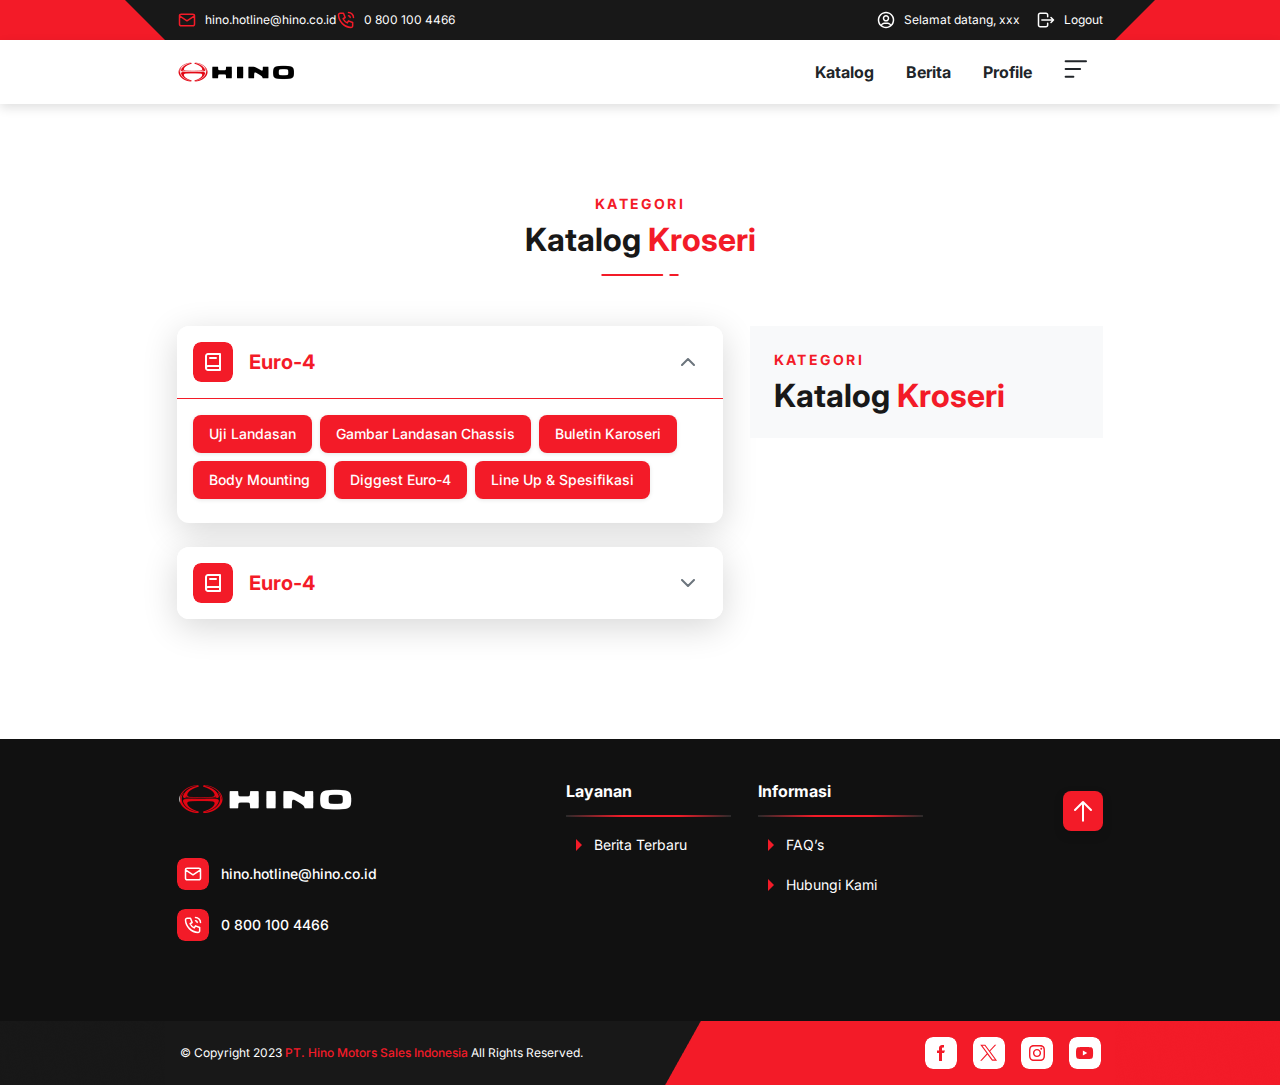
<file: Catalouge.html>
<!DOCTYPE html>
<html>
  <head>
    <meta charset="utf-8" />
    <meta name="viewport" content="initial-scale=1, width=device-width" />

    <link rel="stylesheet" href="./global.css" />
    <link rel="stylesheet" href="./Catalouge.css" />
    <link
      rel="stylesheet"
      href="https://fonts.googleapis.com/css2?family=Inter:wght@400;500;600;700&display=swap"
    />
  </head>
  <body>
    <div class="catalouge">
      <header class="header2">
        <div class="container1">
          <div class="left1">
            <div class="wrapper-contact">
              <div class="email3">
                <img class="ic-mail-icon" alt="" src="./public/ic-mail.svg" />

                <div class="hinohotlinehinocoid3">hino.hotline@hino.co.id</div>
              </div>
              <div class="email3">
                <img class="ic-mail-icon" alt="" src="./public/ic-phone.svg" />

                <div class="hinohotlinehinocoid3">0 800 100 4466</div>
              </div>
            </div>
          </div>
          <div class="right">
            <div class="wrapper-user-info">
              <div class="user">
                <img class="ic-mail-icon" alt="" src="./public/ic-user.svg" />

                <div class="hinohotlinehinocoid3">Selamat datang, xxx</div>
              </div>
              <div class="user">
                <img class="ic-mail-icon" alt="" src="./public/ic-logout.svg" />

                <div class="hinohotlinehinocoid3">Logout</div>
              </div>
            </div>
          </div>
          <img class="container-child" alt="" src="./public/rectangle-27.svg" />

          <img class="container-item" alt="" src="./public/rectangle-28.svg" />
        </div>
      </header>
      <header class="menu210">
        <div class="container2">
          <div class="logo3">
            <img class="image-4-icon3" alt="" src="./public/image-4@2x.png" />
          </div>
          <div class="main-menu">
            <div class="menu32">
              <b class="menu33">Katalog</b>
            </div>
            <div class="menu32">
              <b class="menu33">Berita</b>
            </div>
            <div class="menu32">
              <b class="menu33">Profile</b>
            </div>
            <div class="menu-2">
              <img class="vector-icon2" alt="" src="./public/vector1.svg" />
            </div>
          </div>
        </div>
      </header>
      <section class="catalouge-inner">
        <div class="container-title-section-group">
          <div class="container-title-section3">
            <div class="title-content3">
              <div class="wrapper9">
                <b class="kategori2">KATEGORI</b>
                <h1 class="katalog-kroseri2">
                  <span>Katalog</span>
                  <span class="kroseri2"> Kroseri</span>
                </h1>
              </div>
              <img class="line-icon3" alt="" src="./public/line.svg" />
            </div>
          </div>
          <div class="container-catalouge">
            <div class="card-catalouge-group">
              <div class="card-catalouge6">
                <div class="card-header2">
                  <div class="wrapper-user-info">
                    <img
                      class="wrapper-title-item"
                      alt=""
                      src="./public/iconcatalouge.svg"
                    />

                    <h3 class="euro-43">Euro-4</h3>
                  </div>
                  <div class="chevron-up1">
                    <img
                      class="vector-icon3"
                      alt=""
                      src="./public/vector2.svg"
                    />
                  </div>
                </div>
                <div class="card-body1">
                  <button class="tag-catalouge6">
                    <img
                      class="box-arrow-right-icon14"
                      alt=""
                      src="./public/boxarrowright1.svg"
                    />

                    <div class="button22">Uji Landasan</div>
                    <img
                      class="arrow-narrow-right-icon14"
                      alt=""
                      src="./public/arrownarrowright1.svg"
                    />
                  </button>
                  <button class="tag-catalouge6">
                    <img
                      class="box-arrow-right-icon14"
                      alt=""
                      src="./public/boxarrowright1.svg"
                    />

                    <div class="button22">Gambar Landasan Chassis</div>
                    <img
                      class="arrow-narrow-right-icon14"
                      alt=""
                      src="./public/arrownarrowright1.svg"
                    />
                  </button>
                  <div class="tag-catalouge8">
                    <img
                      class="box-arrow-right-icon14"
                      alt=""
                      src="./public/boxarrowright1.svg"
                    />

                    <div class="button24">Buletin Karoseri</div>
                    <img
                      class="arrow-narrow-right-icon14"
                      alt=""
                      src="./public/arrownarrowright1.svg"
                    />
                  </div>
                  <button class="tag-catalouge6">
                    <img
                      class="box-arrow-right-icon14"
                      alt=""
                      src="./public/boxarrowright1.svg"
                    />

                    <div class="button22">Body Mounting</div>
                    <img
                      class="arrow-narrow-right-icon14"
                      alt=""
                      src="./public/arrownarrowright1.svg"
                    />
                  </button>
                  <button class="tag-catalouge6">
                    <img
                      class="box-arrow-right-icon14"
                      alt=""
                      src="./public/boxarrowright1.svg"
                    />

                    <div class="button22">Diggest Euro-4</div>
                    <img
                      class="arrow-narrow-right-icon14"
                      alt=""
                      src="./public/arrownarrowright1.svg"
                    />
                  </button>
                  <button class="tag-catalouge6">
                    <img
                      class="box-arrow-right-icon14"
                      alt=""
                      src="./public/boxarrowright1.svg"
                    />

                    <div class="button22">Line Up & Spesifikasi</div>
                    <img
                      class="arrow-narrow-right-icon14"
                      alt=""
                      src="./public/arrownarrowright1.svg"
                    />
                  </button>
                </div>
              </div>
              <div class="card-catalouge6">
                <div class="card-header3">
                  <div class="wrapper-user-info">
                    <img
                      class="wrapper-title-item"
                      alt=""
                      src="./public/iconcatalouge.svg"
                    />

                    <h3 class="euro-43">Euro-4</h3>
                  </div>
                  <div class="chevron-up1">
                    <img
                      class="vector-icon3"
                      alt=""
                      src="./public/vector3.svg"
                    />
                  </div>
                </div>
              </div>
            </div>
            <div class="wrapper-info-title-catalouge">
              <div class="wrapper10">
                <b class="kategori2">KATEGORI</b>
                <h1 class="katalog-kroseri2">
                  <span>Katalog</span>
                  <span class="kroseri2"> Kroseri</span>
                </h1>
              </div>
            </div>
          </div>
        </div>
      </section>
      <footer class="footer">
        <div class="wrapper-logo-contact-parent">
          <div class="wrapper-logo-contact3">
            <img
              class="hino-logo1-freelogovectors-1-icon3"
              alt=""
              src="./public/hinologo1freelogovectors-1@2x.png"
            />

            <div class="wrapper-no-info3">
              <div class="email4">
                <img
                  class="email-wrapper-icon"
                  alt=""
                  src="./public/emailwrapper1.svg"
                />

                <div class="button24">hino.hotline@hino.co.id</div>
              </div>
              <div class="email4">
                <img
                  class="email-wrapper-icon"
                  alt=""
                  src="./public/phonewrapper.svg"
                />

                <div class="button24">0 800 100 4466</div>
              </div>
            </div>
          </div>
          <div class="footer-menu">
            <div class="menu38">
              <b class="menu33">Layanan</b>
              <div class="menu-child3"></div>
            </div>
            <div class="menu39">
              <img
                class="caret-right-icon18"
                alt=""
                src="./public/caretright.svg"
              />

              <div class="berita-terbaru18">Berita Terbaru</div>
            </div>
            <div class="menu40">
              <img
                class="caret-right-icon18"
                alt=""
                src="./public/caretright.svg"
              />

              <div class="berita-terbaru18">Berita Terbaru</div>
            </div>
            <div class="menu40">
              <img
                class="caret-right-icon18"
                alt=""
                src="./public/caretright.svg"
              />

              <div class="berita-terbaru18">Berita Terbaru</div>
            </div>
          </div>
          <div class="footer-menu">
            <div class="menu38">
              <b class="menu33">Informasi</b>
              <div class="menu-child3"></div>
            </div>
            <div class="menu39">
              <img
                class="caret-right-icon18"
                alt=""
                src="./public/caretright.svg"
              />

              <div class="berita-terbaru18">FAQ’s</div>
            </div>
            <div class="menu39">
              <img
                class="caret-right-icon18"
                alt=""
                src="./public/caretright.svg"
              />

              <div class="berita-terbaru18">Hubungi Kami</div>
            </div>
            <div class="menu40">
              <img
                class="caret-right-icon18"
                alt=""
                src="./public/caretright.svg"
              />

              <div class="berita-terbaru18">Berita Terbaru</div>
            </div>
          </div>
        </div>
        <footer class="footnote1">
          <div class="copyright-2023-pt-hino-motors-group">
            <div class="hinohotlinehinocoid3">
              <span>© Copyright 2023 </span>
              <span class="pt-hino-motors5"
                >PT. Hino Motors Sales Indonesia</span
              >
              <span> All Rights Reserved.</span>
            </div>
            <div class="wrapper-icon-socmed1">
              <img
                class="email-wrapper-icon"
                alt=""
                src="./public/logo-fb.svg"
              />

              <img
                class="email-wrapper-icon"
                alt=""
                src="./public/logo-x.svg"
              />

              <img
                class="email-wrapper-icon"
                alt=""
                src="./public/logo-ig.svg"
              />

              <img
                class="email-wrapper-icon"
                alt=""
                src="./public/logoyt.svg"
              />
            </div>
          </div>
        </footer>
        <img
          class="btn-scroll-to-top-icon3"
          alt=""
          src="./public/btnscrolltotop.svg"
        />
      </footer>
    </div>
  </body>
</html>
</file>
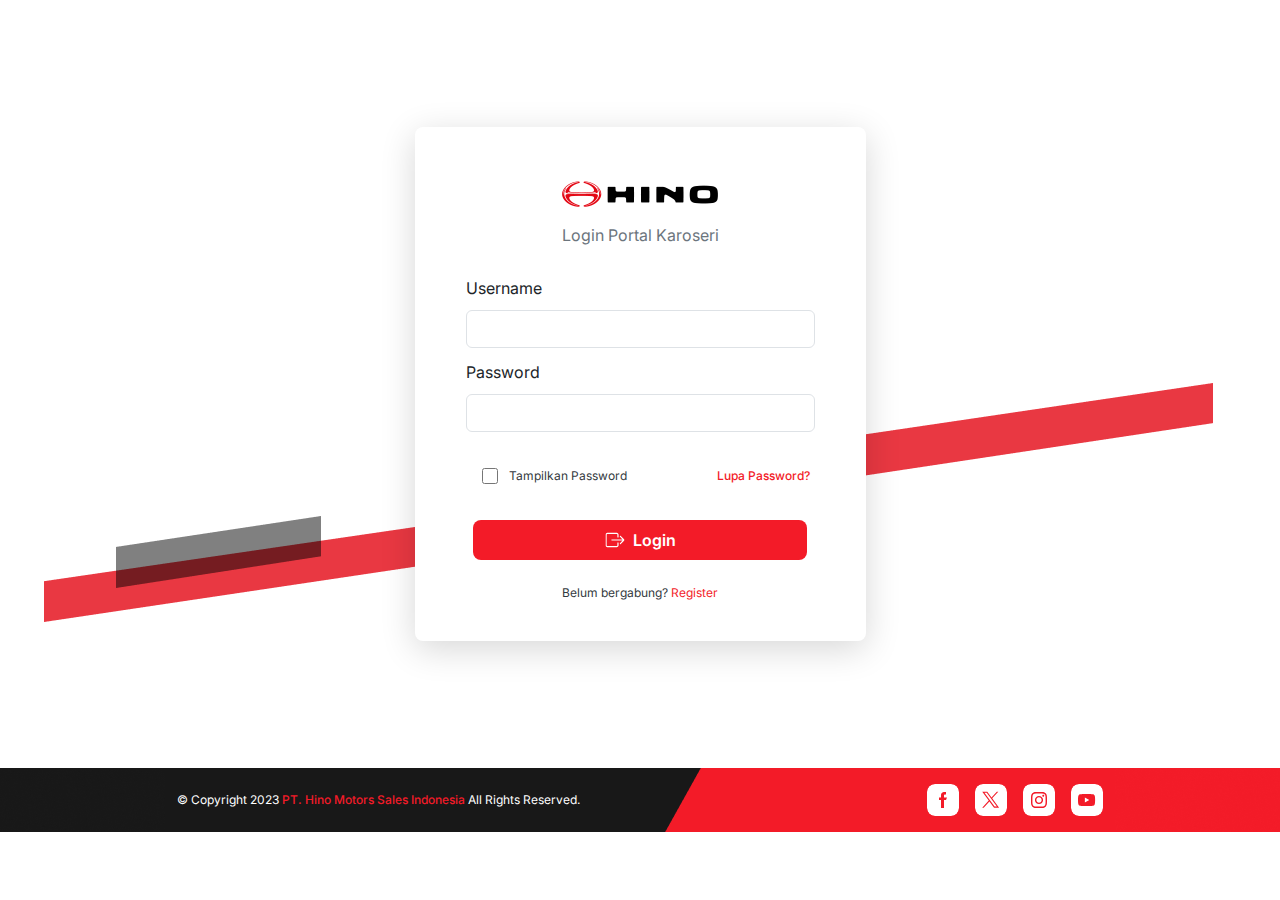
<file: Login.html>
<!DOCTYPE html>
<html>
  <head>
    <meta charset="utf-8" />
    <meta name="viewport" content="initial-scale=1, width=device-width" />

    <link rel="stylesheet" href="./global.css" />
    <link rel="stylesheet" href="./Login.css" />
    <link
      rel="stylesheet"
      href="https://fonts.googleapis.com/css2?family=Inter:wght@400;500;600;700&display=swap"
    />
  </head>
  <body>
    <div class="login">
      <main class="container">
        <div class="login-wrapper">
          <div class="logo-parent">
            <div class="logo">
              <img class="image-4-icon" alt="" src="./public/image-41@2x.png" />
            </div>
            <div class="login-portal-karoseri">Login Portal Karoseri</div>
          </div>
          <div class="input-parent">
            <div class="input">
              <div class="login-portal-karoseri">Username</div>
              <input class="content" type="text" />

              <div class="helptext">HelpText</div>
            </div>
            <div class="input">
              <div class="login-portal-karoseri">Password</div>
              <input class="content" type="text" />

              <div class="helptext">HelpText</div>
            </div>
          </div>
          <div class="checks-parent">
            <div class="checks">
              <div class="icon">
                <input class="checkbox-iconsuncheck" type="checkbox" />
              </div>
              <div class="copyright-2023-pt-container">Tampilkan Password</div>
            </div>
            <div class="lupa-password">Lupa Password?</div>
          </div>
          <div class="button">
            <img
              class="box-arrow-right-icon"
              alt=""
              src="./public/boxarrowright2.svg"
            />

            <div class="button1">Login</div>
            <img
              class="arrow-narrow-right-icon"
              alt=""
              src="./public/arrownarrowright2.svg"
            />
          </div>
          <div class="belum-bergabung-register-container">
            <span>Belum bergabung? </span>
            <span class="register">Register</span>
          </div>
        </div>
      </main>
      <footer class="footnote">
        <div class="copyright-2023-pt-hino-motors-parent">
          <div class="copyright-2023-pt-container">
            <span>© Copyright 2023 </span>
            <span class="pt-hino-motors">PT. Hino Motors Sales Indonesia</span>
            <span> All Rights Reserved.</span>
          </div>
          <div class="wrapper-icon-socmed">
            <img
              class="wrapper-icon-socmed-child"
              alt=""
              src="./public/logo-fb.svg"
            />

            <img
              class="wrapper-icon-socmed-child"
              alt=""
              src="./public/logo-x.svg"
            />

            <img
              class="wrapper-icon-socmed-child"
              alt=""
              src="./public/frame-52.svg"
            />

            <img
              class="wrapper-icon-socmed-child"
              alt=""
              src="./public/logoyt.svg"
            />
          </div>
        </div>
      </footer>
    </div>
  </body>
</html>
</file>
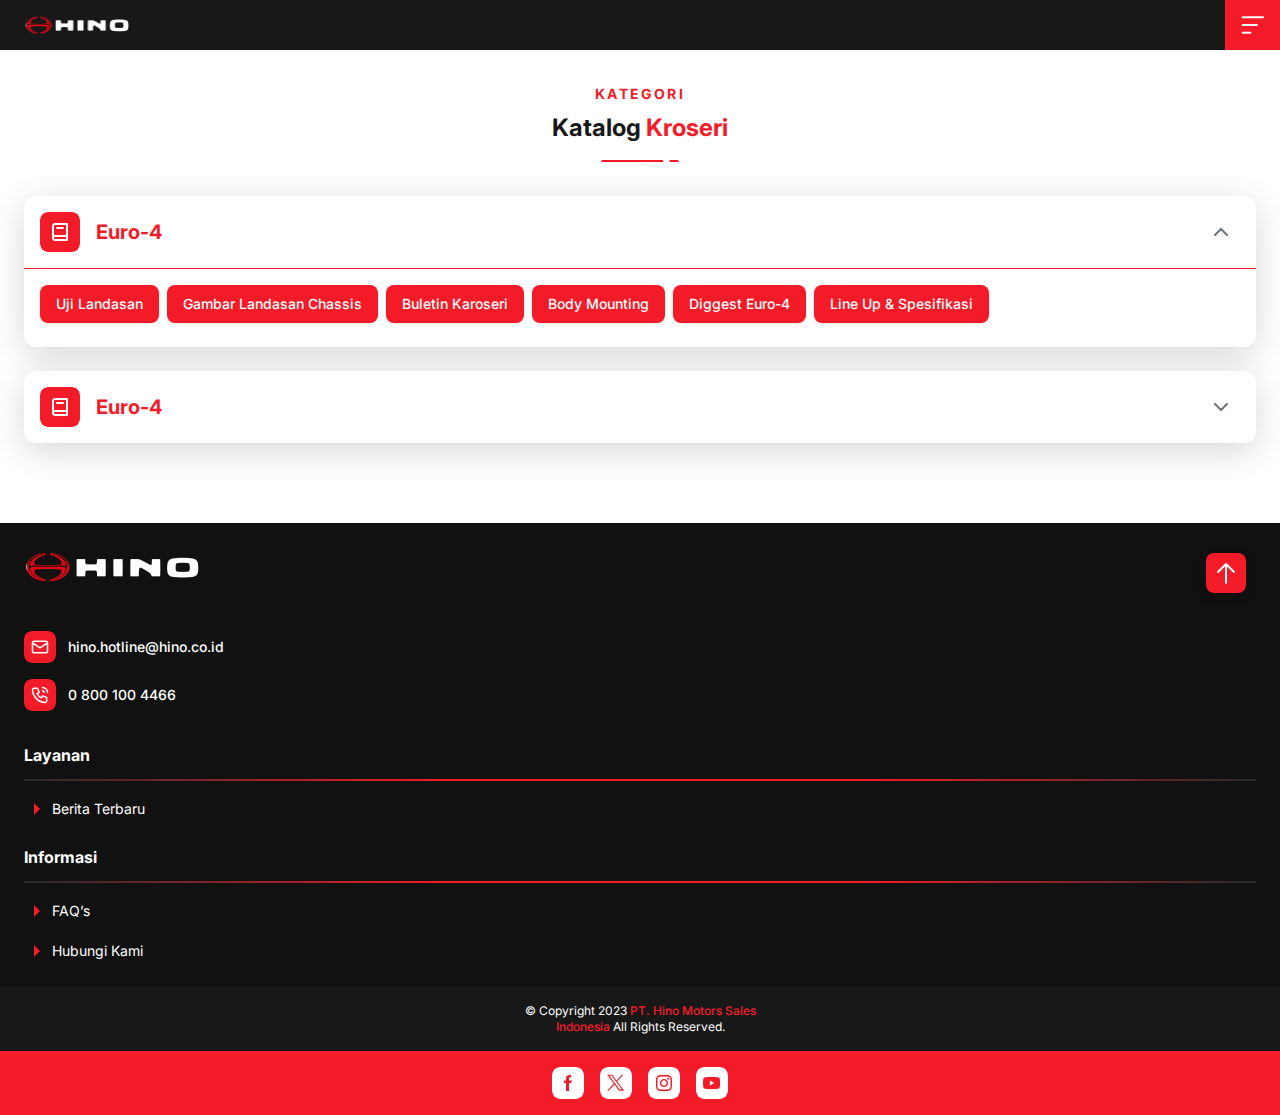
<file: MCatalouge.html>
<!DOCTYPE html>
<html>
  <head>
    <meta charset="utf-8" />
    <meta name="viewport" content="initial-scale=1, width=device-width" />

    <link rel="stylesheet" href="./global.css" />
    <link rel="stylesheet" href="./MCatalouge.css" />
    <link
      rel="stylesheet"
      href="https://fonts.googleapis.com/css2?family=Inter:wght@400;500;600;700&display=swap"
    />
  </head>
  <body>
    <div class="m-catalouge">
      <div class="m-header">
        <div class="logo-wrapper">
          <img
            class="img-logo-hino-icon"
            alt=""
            src="./public/imglogohino@2x.png"
          />
        </div>
        <div class="m-btn-menu">
          <div class="wrapper-menu">
            <img class="ic-menu-icon" alt="" src="./public/ic-menu.svg" />
          </div>
        </div>
      </div>
      <div class="container-title-section-parent">
        <div class="container-title-section">
          <div class="title-content">
            <div class="wrapper">
              <b class="kategori">KATEGORI</b>
              <b class="katalog-kroseri">
                <span>Katalog</span>
                <span class="kroseri"> Kroseri</span>
              </b>
            </div>
            <img class="line-icon" alt="" src="./public/line.svg" />
          </div>
        </div>
        <div class="card-catalouge-parent">
          <div class="card-catalouge">
            <div class="card-header">
              <div class="wrapper-title">
                <img
                  class="icon-catalouge"
                  alt=""
                  src="./public/iconcatalouge.svg"
                />

                <b class="euro-4">Euro-4</b>
              </div>
              <div class="chevron-up">
                <img class="vector-icon" alt="" src="./public/vector2.svg" />
              </div>
            </div>
            <div class="card-body">
              <div class="tag-catalouge">
                <img
                  class="box-arrow-right-icon1"
                  alt=""
                  src="./public/boxarrowright1.svg"
                />

                <div class="hinohotlinehinocoid">Uji Landasan</div>
                <img
                  class="arrow-narrow-right-icon1"
                  alt=""
                  src="./public/arrownarrowright1.svg"
                />
              </div>
              <div class="tag-catalouge">
                <img
                  class="box-arrow-right-icon1"
                  alt=""
                  src="./public/boxarrowright1.svg"
                />

                <div class="hinohotlinehinocoid">Gambar Landasan Chassis</div>
                <img
                  class="arrow-narrow-right-icon1"
                  alt=""
                  src="./public/arrownarrowright1.svg"
                />
              </div>
              <div class="tag-catalouge">
                <img
                  class="box-arrow-right-icon1"
                  alt=""
                  src="./public/boxarrowright1.svg"
                />

                <div class="hinohotlinehinocoid">Buletin Karoseri</div>
                <img
                  class="arrow-narrow-right-icon1"
                  alt=""
                  src="./public/arrownarrowright1.svg"
                />
              </div>
              <div class="tag-catalouge">
                <img
                  class="box-arrow-right-icon1"
                  alt=""
                  src="./public/boxarrowright1.svg"
                />

                <div class="hinohotlinehinocoid">Body Mounting</div>
                <img
                  class="arrow-narrow-right-icon1"
                  alt=""
                  src="./public/arrownarrowright1.svg"
                />
              </div>
              <div class="tag-catalouge">
                <img
                  class="box-arrow-right-icon1"
                  alt=""
                  src="./public/boxarrowright1.svg"
                />

                <div class="hinohotlinehinocoid">Diggest Euro-4</div>
                <img
                  class="arrow-narrow-right-icon1"
                  alt=""
                  src="./public/arrownarrowright1.svg"
                />
              </div>
              <div class="tag-catalouge">
                <img
                  class="box-arrow-right-icon1"
                  alt=""
                  src="./public/boxarrowright1.svg"
                />

                <div class="hinohotlinehinocoid">Line Up & Spesifikasi</div>
                <img
                  class="arrow-narrow-right-icon1"
                  alt=""
                  src="./public/arrownarrowright1.svg"
                />
              </div>
            </div>
          </div>
          <div class="card-catalouge">
            <div class="card-header1">
              <div class="wrapper-title">
                <img
                  class="icon-catalouge"
                  alt=""
                  src="./public/iconcatalouge.svg"
                />

                <b class="euro-4">Euro-4</b>
              </div>
              <div class="chevron-up">
                <img class="vector-icon" alt="" src="./public/vector3.svg" />
              </div>
            </div>
          </div>
        </div>
      </div>
      <div class="m-footer">
        <div class="m-footer-menu">
          <div class="wrapper-logo-contact">
            <div class="wrapper-logo">
              <img
                class="hino-logo1-freelogovectors-1-icon"
                alt=""
                src="./public/hinologo1freelogovectors-1@2x.png"
              />

              <img
                class="btn-scroll-to-top-icon"
                alt=""
                src="./public/btnscrolltotop.svg"
              />
            </div>
            <div class="wrapper-no-info">
              <div class="email">
                <img
                  class="wrapper-mail-icon"
                  alt=""
                  src="./public/wrappermail.svg"
                />

                <div class="hinohotlinehinocoid">hino.hotline@hino.co.id</div>
              </div>
              <div class="email">
                <img
                  class="wrapper-mail-icon"
                  alt=""
                  src="./public/phonewrapper.svg"
                />

                <div class="hinohotlinehinocoid">0 800 100 4466</div>
              </div>
            </div>
          </div>
          <div class="wrapper-logo-contact">
            <div class="wrapper-no-info">
              <div class="menu">
                <b class="layanan">Layanan</b>
                <div class="menu-child"></div>
              </div>
              <div class="menu1">
                <img
                  class="caret-right-icon"
                  alt=""
                  src="./public/caretright.svg"
                />

                <div class="berita-terbaru">Berita Terbaru</div>
              </div>
              <div class="menu2">
                <img
                  class="caret-right-icon"
                  alt=""
                  src="./public/caretright.svg"
                />

                <div class="berita-terbaru">Berita Terbaru</div>
              </div>
              <div class="menu2">
                <img
                  class="caret-right-icon"
                  alt=""
                  src="./public/caretright.svg"
                />

                <div class="berita-terbaru">Berita Terbaru</div>
              </div>
            </div>
            <div class="wrapper-no-info">
              <div class="menu">
                <b class="layanan">Informasi</b>
                <div class="menu-child"></div>
              </div>
              <div class="menu1">
                <img
                  class="caret-right-icon"
                  alt=""
                  src="./public/caretright.svg"
                />

                <div class="berita-terbaru">FAQ’s</div>
              </div>
              <div class="menu1">
                <img
                  class="caret-right-icon"
                  alt=""
                  src="./public/caretright.svg"
                />

                <div class="berita-terbaru">Hubungi Kami</div>
              </div>
              <div class="menu2">
                <img
                  class="caret-right-icon"
                  alt=""
                  src="./public/caretright.svg"
                />

                <div class="berita-terbaru">Berita Terbaru</div>
              </div>
            </div>
          </div>
        </div>
        <div class="m-container-footnote">
          <div class="wrapper-copyright">
            <div class="copyright-2023-pt-container1">
              <span>© Copyright 2023 </span>
              <span class="pt-hino-motors1"
                >PT. Hino Motors Sales Indonesia</span
              >
              <span> All Rights Reserved.</span>
            </div>
          </div>
          <div class="wrapper-socmed">
            <div class="wrapper1">
              <img
                class="wrapper-mail-icon"
                alt=""
                src="./public/logo-fb.svg"
              />

              <img
                class="wrapper-mail-icon"
                alt=""
                src="./public/logo-x1.svg"
              />

              <img
                class="wrapper-mail-icon"
                alt=""
                src="./public/logo-ig.svg"
              />

              <img class="wrapper-mail-icon" alt="" src="./public/logoyt.svg" />
            </div>
          </div>
        </div>
      </div>
    </div>
  </body>
</html>
</file>
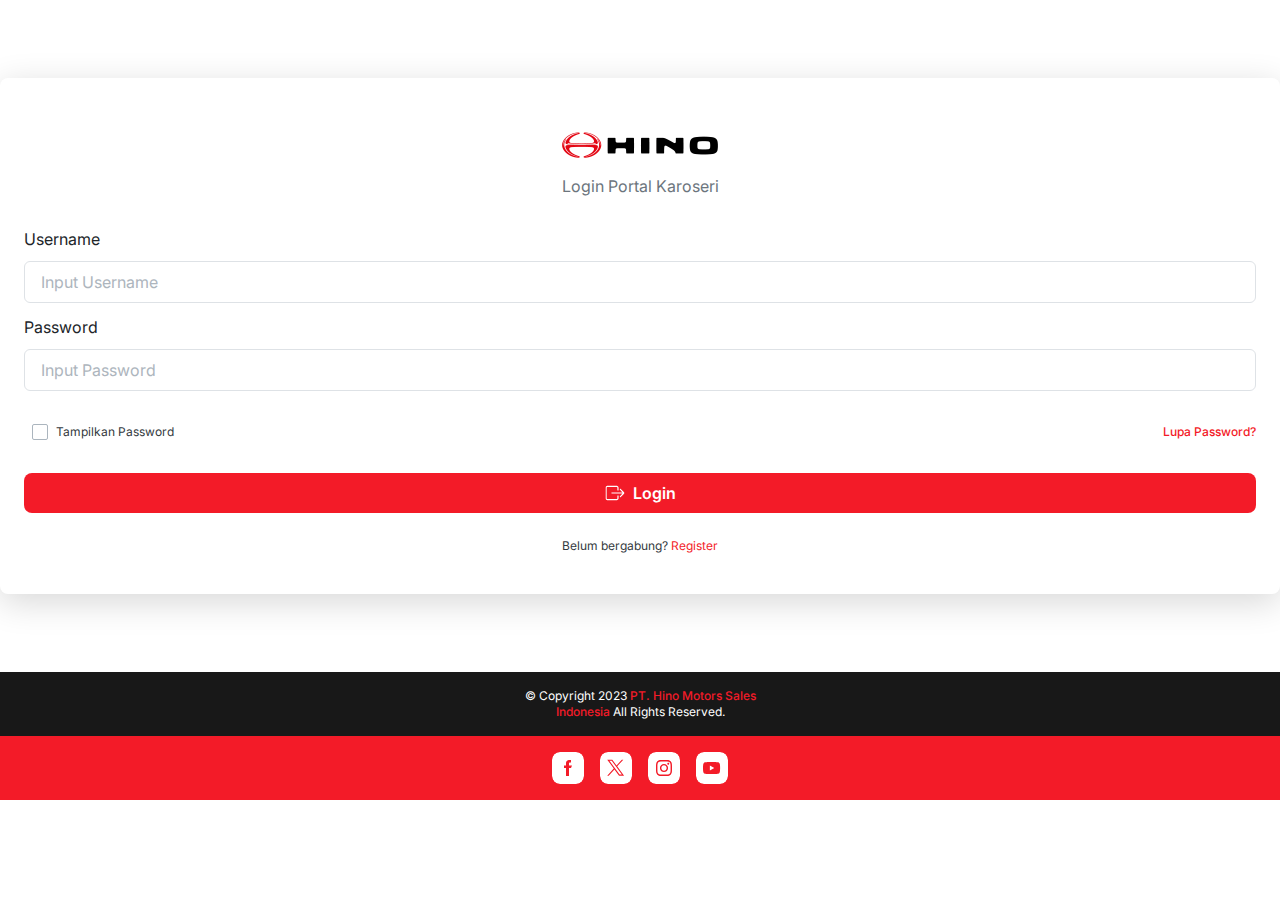
<file: MLogin.html>
<!DOCTYPE html>
<html>
  <head>
    <meta charset="utf-8" />
    <meta name="viewport" content="initial-scale=1, width=device-width" />

    <link rel="stylesheet" href="./global.css" />
    <link rel="stylesheet" href="./MLogin.css" />
    <link
      rel="stylesheet"
      href="https://fonts.googleapis.com/css2?family=Inter:wght@400;500;600;700&display=swap"
    />
  </head>
  <body>
    <div class="m-login">
      <div class="m-login-inner">
        <div class="frame-container">
          <div class="logo-container">
            <div class="logo2">
              <img
                class="image-4-icon2"
                alt=""
                src="./public/image-41@2x.png"
              />
            </div>
            <div class="login-portal-karoseri1">Login Portal Karoseri</div>
          </div>
          <div class="input-group">
            <div class="input2">
              <div class="label3">Username</div>
              <div class="content3">
                <img
                  class="start-adornment-icon"
                  alt=""
                  src="./public/startadornment.svg"
                />

                <div class="placeholder">Input Username</div>
                <img
                  class="end-adornment-icon"
                  alt=""
                  src="./public/startadornment.svg"
                />

                <img
                  class="start-adornment-icon"
                  alt=""
                  src="./public/selectarrow.svg"
                />
              </div>
              <div class="helptext2">HelpText</div>
            </div>
            <div class="input2">
              <div class="label3">Password</div>
              <div class="content3">
                <img
                  class="start-adornment-icon"
                  alt=""
                  src="./public/startadornment.svg"
                />

                <div class="placeholder">Input Password</div>
                <img
                  class="end-adornment-icon"
                  alt=""
                  src="./public/startadornment.svg"
                />

                <img
                  class="start-adornment-icon"
                  alt=""
                  src="./public/selectarrow.svg"
                />
              </div>
              <div class="helptext2">HelpText</div>
            </div>
          </div>
          <div class="checks-group">
            <div class="checks1">
              <div class="icon1">
                <div class="checkbox-iconsuncheck1">
                  <div class="checbox"></div>
                </div>
              </div>
              <div class="label5">Tampilkan Password</div>
            </div>
            <div class="lupa-password1">Lupa Password?</div>
          </div>
          <div class="button20">
            <img
              class="box-arrow-right-icon13"
              alt=""
              src="./public/boxarrowright2.svg"
            />

            <div class="button21">Login</div>
            <img
              class="arrow-narrow-right-icon13"
              alt=""
              src="./public/arrownarrowright2.svg"
            />
          </div>
          <div class="belum-bergabung-register-container1">
            <span>Belum bergabung? </span>
            <span class="register1">Register</span>
          </div>
        </div>
      </div>
      <div class="m-container-footnote3">
        <div class="wrapper-copyright3">
          <div class="copyright-2023-pt-container4">
            <span>© Copyright 2023 </span>
            <span class="pt-hino-motors4">PT. Hino Motors Sales Indonesia</span>
            <span> All Rights Reserved.</span>
          </div>
        </div>
        <div class="wrapper-socmed3">
          <div class="wrapper8">
            <img class="logo-fb-icon6" alt="" src="./public/logo-fb.svg" />

            <img class="logo-fb-icon6" alt="" src="./public/logo-x.svg" />

            <img class="logo-fb-icon6" alt="" src="./public/frame-52.svg" />

            <img class="logo-fb-icon6" alt="" src="./public/logoyt.svg" />
          </div>
        </div>
      </div>
    </div>
  </body>
</html>
</file>
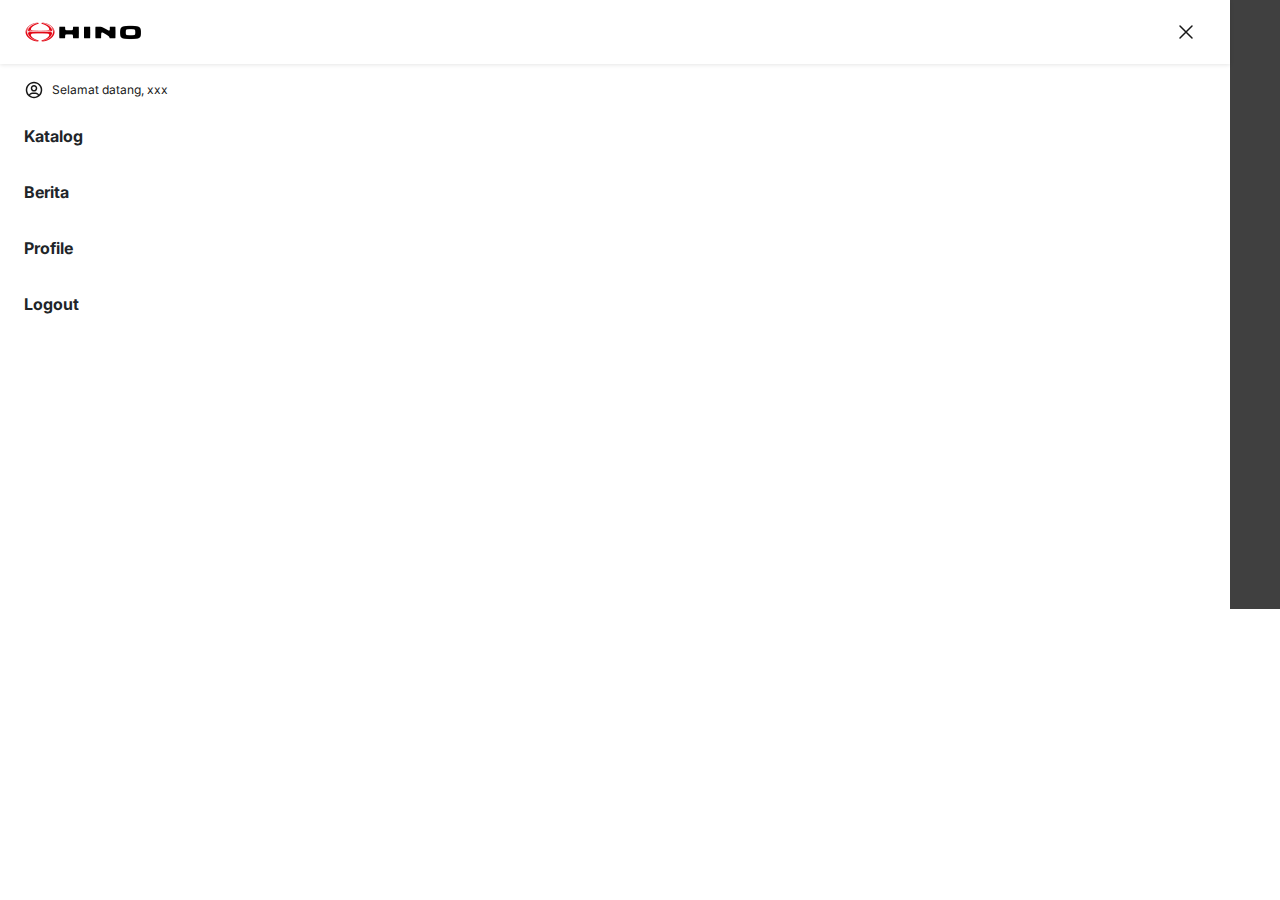
<file: MMenu.html>
<!DOCTYPE html>
<html>
  <head>
    <meta charset="utf-8" />
    <meta name="viewport" content="initial-scale=1, width=device-width" />

    <link rel="stylesheet" href="./global.css" />
    <link rel="stylesheet" href="./MMenu.css" />
    <link
      rel="stylesheet"
      href="https://fonts.googleapis.com/css2?family=Inter:wght@400;500;600;700&display=swap"
    />
  </head>
  <body>
    <div class="m-menu">
      <div class="frame-parent">
        <div class="logo-group">
          <div class="logo1">
            <img class="image-4-icon1" alt="" src="./public/image-4@2x.png" />
          </div>
          <div class="x-wrapper">
            <img class="x-icon" alt="" src="./public/x.svg" />
          </div>
        </div>
        <div class="frame-group">
          <div class="user-circle-parent">
            <img
              class="user-circle-icon"
              alt=""
              src="./public/usercircle.svg"
            />

            <div class="selamat-datang-xxx">Selamat datang, xxx</div>
          </div>
          <div class="menu16">
            <b class="menu17">Katalog</b>
          </div>
          <div class="menu16">
            <b class="menu17">Berita</b>
          </div>
          <div class="menu16">
            <b class="menu17">Profile</b>
          </div>
          <div class="menu16">
            <b class="menu17">Logout</b>
          </div>
        </div>
      </div>
    </div>
  </body>
</html>
</file>
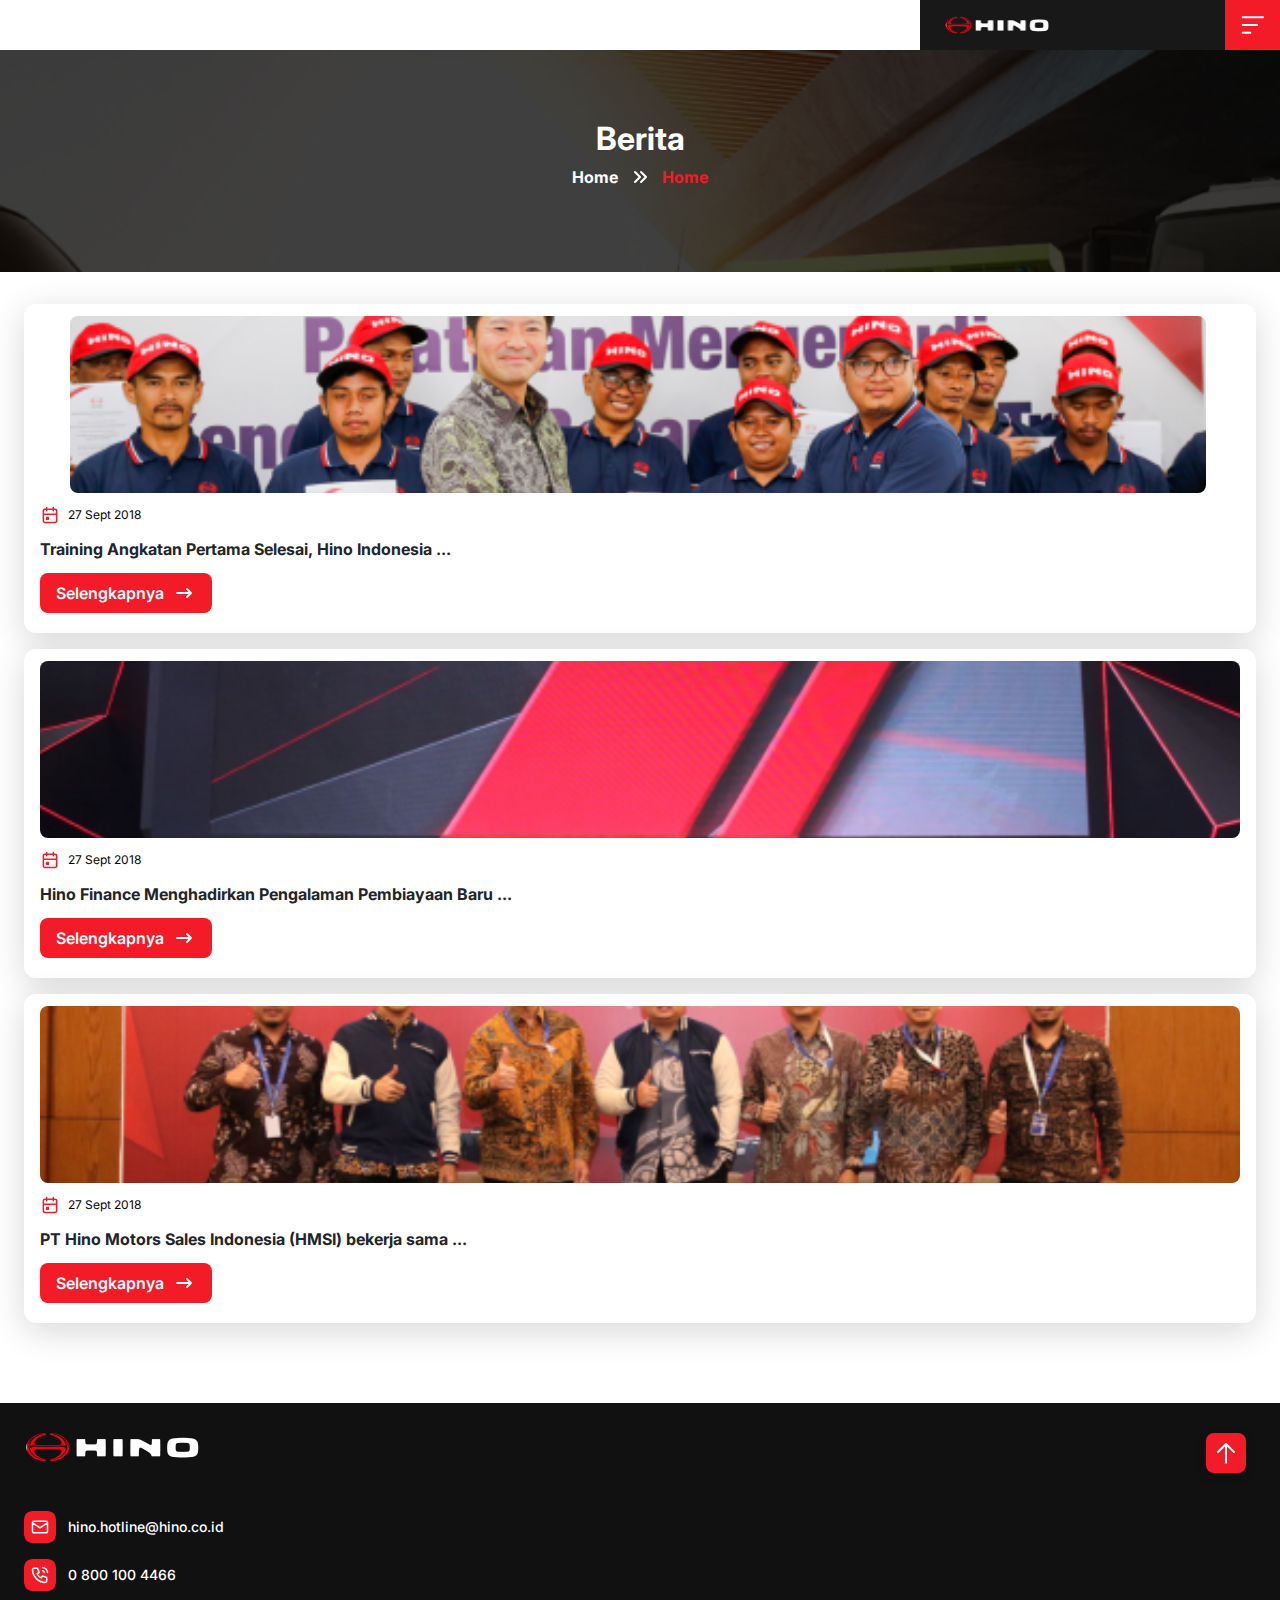
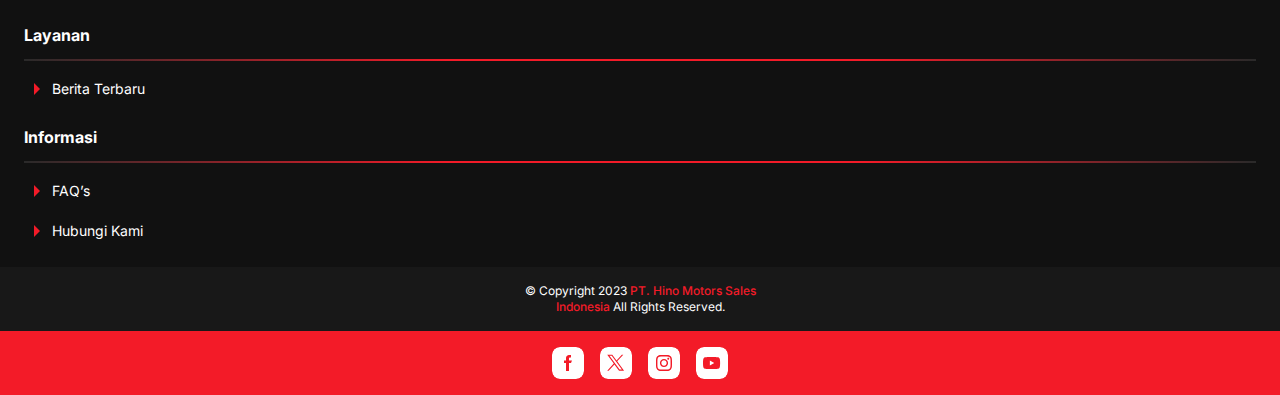
<file: MNews.html>
<!DOCTYPE html>
<html>
  <head>
    <meta charset="utf-8" />
    <meta name="viewport" content="initial-scale=1, width=device-width" />

    <link rel="stylesheet" href="./global.css" />
    <link rel="stylesheet" href="./MNews.css" />
    <link
      rel="stylesheet"
      href="https://fonts.googleapis.com/css2?family=Inter:wght@400;500;600;700&display=swap"
    />
  </head>
  <body>
    <div class="m-news">
      <div class="m-header1">
        <div class="logo-wrapper1">
          <img
            class="img-logo-hino-icon1"
            alt=""
            src="./public/imglogohino@2x.png"
          />
        </div>
        <div class="m-btn-menu1">
          <div class="wrapper-menu1">
            <img class="ic-menu-icon1" alt="" src="./public/ic-menu.svg" />
          </div>
        </div>
      </div>
      <section class="hero-inage">
        <div class="wrapper-title-cateogry">
          <h1 class="berita">Berita</h1>
          <div class="wrapper2">
            <b class="home">Home </b>
            <img
              class="chevrons-right-icon"
              alt=""
              src="./public/chevronsright.svg"
            />

            <b class="home1">Home </b>
          </div>
        </div>
      </section>
      <div class="m-container-card-news-wrapper">
        <div class="m-container-card-news">
          <div class="card-news">
            <div class="img-wrapper">
              <img
                class="image-12-icon"
                alt=""
                src="./public/imgwrapper1@2x.png"
              />
            </div>
            <div class="date">
              <img
                class="ic-calendar-icon"
                alt=""
                src="./public/ic-calendar1.svg"
              />

              <div class="sept-2018">27 Sept 2018</div>
            </div>
            <b class="training-angkatan-pertama"
              >Training Angkatan Pertama Selesai, Hino Indonesia ...</b
            >
            <div class="button8">
              <img
                class="box-arrow-right-icon7"
                alt=""
                src="./public/boxarrowright1.svg"
              />

              <div class="button9">Selengkapnya</div>
              <img
                class="chevrons-right-icon"
                alt=""
                src="./public/arrownarrowright1.svg"
              />
            </div>
          </div>
          <div class="card-news">
            <div class="img-wrapper1">
              <img
                class="image-12-icon1"
                alt=""
                src="./public/image-12@2x.png"
              />
            </div>
            <div class="date">
              <img
                class="ic-calendar-icon"
                alt=""
                src="./public/ic-calendar1.svg"
              />

              <div class="sept-2018">27 Sept 2018</div>
            </div>
            <b class="training-angkatan-pertama"
              >Hino Finance Menghadirkan Pengalaman Pembiayaan Baru ...</b
            >
            <div class="button8">
              <img
                class="box-arrow-right-icon7"
                alt=""
                src="./public/boxarrowright.svg"
              />

              <div class="button9">Selengkapnya</div>
              <img
                class="chevrons-right-icon"
                alt=""
                src="./public/arrownarrowright1.svg"
              />
            </div>
          </div>
          <div class="card-news">
            <div class="img-wrapper1">
              <img
                class="image-12-icon1"
                alt=""
                src="./public/image-121@2x.png"
              />
            </div>
            <div class="date">
              <img
                class="ic-calendar-icon"
                alt=""
                src="./public/ic-calendar1.svg"
              />

              <div class="sept-2018">27 Sept 2018</div>
            </div>
            <b class="training-angkatan-pertama"
              >PT Hino Motors Sales Indonesia (HMSI) bekerja sama ...</b
            >
            <div class="button8">
              <img
                class="box-arrow-right-icon7"
                alt=""
                src="./public/boxarrowright.svg"
              />

              <div class="button9">Selengkapnya</div>
              <img
                class="chevrons-right-icon"
                alt=""
                src="./public/arrownarrowright1.svg"
              />
            </div>
          </div>
        </div>
      </div>
      <div class="m-footer1">
        <div class="m-footer-menu1">
          <div class="menu-footer-group">
            <div class="wrapper-logo1">
              <img
                class="hino-logo1-freelogovectors-1-icon1"
                alt=""
                src="./public/hinologo1freelogovectors-1@2x.png"
              />

              <img
                class="btn-scroll-to-top-icon1"
                alt=""
                src="./public/btnscrolltotop.svg"
              />
            </div>
            <div class="wrapper-no-info1">
              <div class="email1">
                <img
                  class="wrapper-mail-icon1"
                  alt=""
                  src="./public/wrappermail1.svg"
                />

                <div class="hinohotlinehinocoid1">hino.hotline@hino.co.id</div>
              </div>
              <div class="email1">
                <img
                  class="wrapper-mail-icon1"
                  alt=""
                  src="./public/phonewrapper.svg"
                />

                <div class="hinohotlinehinocoid1">0 800 100 4466</div>
              </div>
            </div>
          </div>
          <div class="menu-footer-group">
            <div class="wrapper-no-info1">
              <div class="menu8">
                <b class="home">Layanan</b>
                <div class="menu-inner"></div>
              </div>
              <div class="menu9">
                <img
                  class="chevrons-right-icon"
                  alt=""
                  src="./public/caretright.svg"
                />

                <div class="berita-terbaru6">Berita Terbaru</div>
              </div>
              <div class="menu10">
                <img
                  class="chevrons-right-icon"
                  alt=""
                  src="./public/caretright.svg"
                />

                <div class="berita-terbaru6">Berita Terbaru</div>
              </div>
              <div class="menu10">
                <img
                  class="chevrons-right-icon"
                  alt=""
                  src="./public/caretright.svg"
                />

                <div class="berita-terbaru6">Berita Terbaru</div>
              </div>
            </div>
            <div class="wrapper-no-info1">
              <div class="menu8">
                <b class="home">Informasi</b>
                <div class="menu-inner"></div>
              </div>
              <div class="menu9">
                <img
                  class="chevrons-right-icon"
                  alt=""
                  src="./public/caretright.svg"
                />

                <div class="berita-terbaru6">FAQ’s</div>
              </div>
              <div class="menu9">
                <img
                  class="chevrons-right-icon"
                  alt=""
                  src="./public/caretright.svg"
                />

                <div class="berita-terbaru6">Hubungi Kami</div>
              </div>
              <div class="menu10">
                <img
                  class="chevrons-right-icon"
                  alt=""
                  src="./public/caretright.svg"
                />

                <div class="berita-terbaru6">Berita Terbaru</div>
              </div>
            </div>
          </div>
        </div>
        <div class="m-container-footnote1">
          <div class="wrapper-copyright1">
            <div class="copyright-2023-pt-container2">
              <span>© Copyright 2023 </span>
              <span class="pt-hino-motors2"
                >PT. Hino Motors Sales Indonesia</span
              >
              <span> All Rights Reserved.</span>
            </div>
          </div>
          <div class="wrapper-socmed1">
            <div class="wrapper3">
              <img
                class="wrapper-mail-icon1"
                alt=""
                src="./public/logo-fb.svg"
              />

              <img
                class="wrapper-mail-icon1"
                alt=""
                src="./public/logo-x1.svg"
              />

              <img
                class="wrapper-mail-icon1"
                alt=""
                src="./public/logo-ig.svg"
              />

              <img
                class="wrapper-mail-icon1"
                alt=""
                src="./public/logoyt.svg"
              />
            </div>
          </div>
        </div>
      </div>
    </div>
  </body>
</html>
</file>
<file: global.css>
body {
  margin: 0;
  line-height: normal;
}

:root {
  /* fonts */
  --body-mid-regular: Inter;

  /* font sizes */
  --body-small-regular-size: 12px;
  --body-large-bold-size: 16px;
  --body-mid-regular-size: 14px;
  --body-small-heading-h4-size: 20px;
  --body-small-heading-h3-size: 24px;
  --body-small-heading-h2-size: 32px;
  --body-small-heading-h1-size: 40px;

  /* Colors */
  --primary-light: #fff;
  --primary-color: #f31b28;
  --gray-800: #343a40;
  --gray-500: #adb5bd;
  --secondary-light-color: #abb5be;
  --gray-300: #dee2e6;
  --color-gainsboro-100: #ddd;
  --gray-900: #212529;
  --primary-dark: #181818;
  --color-gray-100: #111;
  --secondary-color: #6c757d;
  --color-black: #000;
  --red-400: #e93842;
  --gray-100: #f8f9fa;

  /* Gaps */
  --gap-base: 16px;
  --gap-6xl: 25px;
  --gap-5xs: 8px;
  --gap-3xs: 10px;
  --gap-13xl: 32px;
  --gap-5xl: 24px;
  --gap-9xs: 4px;
  --gap-xs: 12px;
  --gap-21xl: 40px;
  --gap-2xs: 11px;
  --gap-lgi: 19px;
  --gap-61xl: 80px;
  --gap-323xl: 342px;
  --gap-8xl: 27px;
  --gap-20xl: 39px;

  /* Paddings */
  --padding-base: 16px;
  --padding-xs: 12px;
  --padding-21xl: 40px;
  --padding-5xl: 24px;
  --padding-5xs: 8px;
  --padding-3xs: 10px;
  --padding-61xl: 80px;
  --padding-13xl: 32px;
  --padding-xl: 20px;
  --padding-base-5: 15.5px;
  --padding-58xl: 77px;
  --padding-101xl: 120px;
  --padding-9xs: 4px;
  --padding-146xl: 165px;

  /* Border radiuses */
  --br-5xs: 8px;
  --br-7xs: 6px;
  --br-xs: 12px;
  --br-81xl: 100px;

  /* Effects */
  --shadow-large: 0px 8px 35px rgba(0, 0, 0, 0.16);
  --shadow-small: 0px 1px 4px rgba(0, 0, 0, 0.1);
}
</file>
<file: Catalouge.css>
.ic-mail-icon {
  position: relative;
  width: 20px;
  height: 20px;
  overflow: hidden;
  flex-shrink: 0;
}
.hinohotlinehinocoid3 {
  position: relative;
  line-height: 16px;
}
.email3 {
  display: flex;
  flex-direction: row;
  align-items: center;
  justify-content: flex-start;
  gap: var(--gap-5xs);
}
.left1,
.wrapper-contact {
  display: flex;
  flex-direction: row;
  align-items: flex-start;
  justify-content: space-between;
}
.left1 {
  align-items: center;
  z-index: 0;
}
.user {
  justify-content: center;
  gap: var(--gap-5xs);
}
.right,
.user,
.wrapper-user-info {
  display: flex;
  flex-direction: row;
  align-items: center;
}
.wrapper-user-info {
  justify-content: flex-start;
  gap: var(--gap-base);
}
.right {
  justify-content: space-between;
  z-index: 1;
}
.container-child,
.container-item {
  position: absolute;
  margin: 0 !important;
  top: 0;
  width: 40px;
  height: 40px;
}
.container-child {
  right: -40px;
  z-index: 2;
}
.container-item {
  left: -40px;
  z-index: 3;
}
.container1 {
  background-color: var(--primary-dark);
  width: 950px;
  display: flex;
  flex-direction: row;
  padding: var(--padding-3xs) var(--padding-xs);
  box-sizing: border-box;
  align-items: flex-start;
  justify-content: space-between;
  position: relative;
}
.header2 {
  align-self: stretch;
  background-color: var(--primary-color);
  display: flex;
  flex-direction: column;
  align-items: center;
  justify-content: center;
  text-align: left;
  font-size: var(--body-small-regular-size);
  color: var(--primary-light);
  font-family: var(--body-mid-regular);
}
.image-4-icon3 {
  position: absolute;
  height: 100%;
  width: 100%;
  top: 0;
  right: 0;
  bottom: 0;
  left: 0;
  max-width: 100%;
  overflow: hidden;
  max-height: 100%;
  object-fit: cover;
}
.logo3,
.menu33 {
  position: relative;
}
.logo3 {
  width: 118.52px;
  height: 40px;
}
.menu33 {
  line-height: 24px;
}
.menu32 {
  display: flex;
  flex-direction: row;
  padding: var(--padding-base);
  align-items: center;
  justify-content: center;
}
.vector-icon2 {
  position: relative;
  width: 23.33px;
  height: 18px;
}
.main-menu,
.menu-2 {
  display: flex;
  align-items: flex-start;
  justify-content: flex-start;
}
.menu-2 {
  overflow: hidden;
  flex-direction: column;
  padding: var(--padding-base);
}
.main-menu {
  flex-direction: row;
}
.container2,
.menu210 {
  display: flex;
  flex-direction: row;
  align-items: center;
}
.container2 {
  width: 950px;
  padding: var(--padding-9xs) var(--padding-xs);
  box-sizing: border-box;
  justify-content: space-between;
}
.menu210 {
  align-self: stretch;
  background-color: var(--primary-light);
  box-shadow: 0 4px 10px rgba(0, 0, 0, 0.12);
  height: 64px;
  justify-content: center;
  text-align: left;
  font-size: var(--body-large-bold-size);
  color: var(--gray-900);
  font-family: var(--body-mid-regular);
}
.kategori2 {
  position: relative;
  letter-spacing: 0.16em;
  line-height: 20px;
}
.kroseri2 {
  color: var(--primary-color);
}
.katalog-kroseri2 {
  margin: 0;
  position: relative;
  font-size: var(--body-small-heading-h2-size);
  line-height: 36px;
  text-transform: capitalize;
  font-weight: 700;
  font-family: inherit;
  text-align: center;
  color: var(--primary-dark);
}
.wrapper9 {
  display: flex;
  flex-direction: column;
  align-items: center;
  justify-content: center;
  gap: var(--gap-5xs);
}
.line-icon3 {
  position: relative;
  width: 77.53px;
  height: 2px;
}
.container-title-section3,
.title-content3 {
  display: flex;
  flex-direction: column;
  align-items: center;
}
.title-content3 {
  justify-content: flex-start;
  gap: var(--gap-base);
}
.container-title-section3 {
  align-self: stretch;
  padding: var(--padding-3xs) 0;
  justify-content: center;
}
.euro-43 {
  margin: 0;
  position: relative;
  font-size: inherit;
  line-height: 24px;
  text-transform: capitalize;
  font-weight: 700;
  font-family: inherit;
}
.vector-icon3 {
  position: relative;
  width: 14px;
  height: 8px;
}
.card-header2,
.chevron-up1 {
  display: flex;
  align-items: center;
}
.chevron-up1 {
  overflow: hidden;
  flex-direction: column;
  padding: var(--padding-base) var(--padding-xs);
  justify-content: flex-start;
}
.card-header2 {
  align-self: stretch;
  background-color: var(--primary-light);
  border-bottom: 1px solid var(--primary-color);
  flex-direction: row;
  padding: var(--padding-base);
  justify-content: space-between;
}
.box-arrow-right-icon14 {
  position: relative;
  width: 20px;
  height: 20px;
  overflow: hidden;
  flex-shrink: 0;
  display: none;
}
.button22 {
  position: relative;
  font-size: var(--body-mid-regular-size);
  line-height: 20px;
  font-weight: 500;
  font-family: var(--body-mid-regular);
  color: var(--primary-light);
  text-align: left;
}
.arrow-narrow-right-icon14 {
  position: relative;
  width: 24px;
  height: 24px;
  overflow: hidden;
  flex-shrink: 0;
  display: none;
}
.tag-catalouge6 {
  cursor: pointer;
  border: 0;
  padding: var(--padding-5xs) var(--padding-base);
  background-color: var(--primary-color);
  border-radius: var(--br-5xs);
  box-shadow: var(--shadow-small);
  display: flex;
  flex-direction: row;
  box-sizing: border-box;
  align-items: center;
  justify-content: center;
  gap: var(--gap-5xs);
  min-height: 38px;
}
.button24 {
  position: relative;
  line-height: 20px;
  font-weight: 500;
}
.tag-catalouge8 {
  border-radius: var(--br-5xs);
  background-color: var(--primary-color);
  box-shadow: var(--shadow-small);
  display: flex;
  flex-direction: row;
  padding: var(--padding-5xs) var(--padding-base);
  box-sizing: border-box;
  align-items: center;
  justify-content: center;
  gap: var(--gap-5xs);
  min-height: 38px;
}
.card-body1,
.card-catalouge6 {
  display: flex;
  align-items: flex-start;
  justify-content: flex-start;
}
.card-body1 {
  align-self: stretch;
  flex-direction: row;
  flex-wrap: wrap;
  padding: var(--padding-base) var(--padding-base) var(--padding-5xl);
  gap: var(--gap-5xs);
  font-size: var(--body-mid-regular-size);
  color: var(--primary-light);
}
.card-catalouge6 {
  border-radius: var(--br-xs);
  background-color: var(--primary-light);
  box-shadow: var(--shadow-large);
  width: 546px;
  overflow: hidden;
  flex-direction: column;
}
.wrapper-title-item {
  position: relative;
  border-radius: var(--br-5xs);
  width: 40px;
  height: 40px;
  overflow: hidden;
  flex-shrink: 0;
}
.card-header3 {
  align-self: stretch;
  background-color: var(--primary-light);
  display: flex;
  flex-direction: row;
  padding: var(--padding-base);
  align-items: center;
  justify-content: space-between;
}
.card-catalouge-group {
  flex: 1;
  display: flex;
  flex-direction: column;
  align-items: flex-start;
  justify-content: flex-start;
  gap: var(--gap-5xl);
}
.wrapper-info-title-catalouge,
.wrapper10 {
  display: flex;
  flex-direction: column;
  align-items: flex-start;
  justify-content: center;
}
.wrapper10 {
  gap: var(--gap-5xs);
}
.wrapper-info-title-catalouge {
  background-color: var(--gray-100);
  width: 356px;
  padding: var(--padding-5xl);
  box-sizing: border-box;
  font-size: var(--body-mid-regular-size);
}
.container-catalouge {
  align-self: stretch;
  display: flex;
  flex-direction: row;
  align-items: flex-start;
  justify-content: flex-start;
  gap: var(--gap-8xl);
  font-size: var(--body-small-heading-h4-size);
}
.catalouge-inner,
.container-title-section-group {
  display: flex;
  flex-direction: column;
  align-items: center;
  justify-content: center;
}
.container-title-section-group {
  width: 950px;
  padding: 0 var(--padding-xs);
  box-sizing: border-box;
  gap: var(--gap-21xl);
}
.catalouge-inner {
  align-self: stretch;
  padding: var(--padding-61xl) 0 var(--padding-101xl);
  text-align: left;
  font-size: var(--body-mid-regular-size);
  color: var(--primary-color);
  font-family: var(--body-mid-regular);
}
.hino-logo1-freelogovectors-1-icon3 {
  position: relative;
  width: 176.57px;
  height: 40px;
  object-fit: cover;
}
.email-wrapper-icon {
  position: relative;
  border-radius: var(--br-5xs);
  width: 32px;
  height: 32px;
  overflow: hidden;
  flex-shrink: 0;
}
.email4 {
  display: flex;
  flex-direction: row;
  align-items: center;
  justify-content: flex-start;
  gap: var(--gap-xs);
}
.wrapper-logo-contact3,
.wrapper-no-info3 {
  display: flex;
  flex-direction: column;
  align-items: flex-start;
  justify-content: flex-start;
  gap: var(--gap-lgi);
}
.wrapper-logo-contact3 {
  width: 362px;
  gap: var(--gap-20xl);
}
.menu-child3 {
  align-self: stretch;
  position: relative;
  background: linear-gradient(
    90deg,
    #2a2a2a,
    #f31b28 34.38%,
    #f31b28 68.23%,
    #2a2a2a
  );
  height: 2px;
}
.menu38 {
  width: 165px;
  display: flex;
  flex-direction: column;
  align-items: flex-start;
  justify-content: flex-start;
  gap: var(--gap-xs);
  font-size: var(--body-large-bold-size);
}
.caret-right-icon18 {
  position: relative;
  width: 24px;
  height: 24px;
  overflow: hidden;
  flex-shrink: 0;
}
.berita-terbaru18 {
  position: relative;
  line-height: 20px;
}
.menu39,
.menu40 {
  flex-direction: row;
  align-items: center;
  justify-content: flex-start;
  gap: var(--gap-9xs);
}
.menu39 {
  display: flex;
}
.menu40 {
  display: none;
}
.footer-menu,
.wrapper-logo-contact-parent {
  display: flex;
  flex-direction: column;
  align-items: flex-start;
  justify-content: flex-start;
  gap: var(--gap-base);
}
.wrapper-logo-contact-parent {
  width: 950px;
  flex-direction: row;
  padding: 0 var(--padding-xs);
  box-sizing: border-box;
  gap: var(--gap-8xl);
  z-index: 0;
}
.pt-hino-motors5 {
  font-weight: 500;
  color: var(--primary-color);
}
.copyright-2023-pt-hino-motors-group,
.wrapper-icon-socmed1 {
  display: flex;
  flex-direction: row;
  align-items: center;
  justify-content: center;
  gap: var(--gap-base);
}
.copyright-2023-pt-hino-motors-group {
  width: 950px;
  padding: 0 var(--padding-xs);
  box-sizing: border-box;
  gap: var(--gap-323xl);
}
.footnote1 {
  align-self: stretch;
  overflow: hidden;
  display: flex;
  flex-direction: column;
  padding: var(--padding-base) 0;
  align-items: center;
  justify-content: flex-end;
  background-image: url(./public/footnote@3x.png);
  background-size: cover;
  background-repeat: no-repeat;
  background-position: top;
  z-index: 1;
  text-align: left;
  font-size: var(--body-small-regular-size);
  color: var(--primary-light);
  font-family: var(--body-mid-regular);
}
.btn-scroll-to-top-icon3 {
  position: absolute;
  margin: 0 !important;
  top: 46px;
  right: 167px;
  border-radius: var(--br-5xs);
  width: 60px;
  height: 60px;
  overflow: hidden;
  flex-shrink: 0;
  z-index: 2;
}
.catalouge,
.footer {
  position: relative;
  overflow: hidden;
  display: flex;
  flex-direction: column;
  align-items: center;
}
.footer {
  align-self: stretch;
  background-color: var(--color-gray-100);
  padding: var(--padding-21xl) 0 0;
  justify-content: flex-end;
  gap: var(--gap-61xl);
  text-align: left;
  font-size: var(--body-mid-regular-size);
  color: var(--primary-light);
  font-family: var(--body-mid-regular);
}
.catalouge {
  background-color: var(--primary-light);
  width: 100%;
  justify-content: flex-start;
}
</file>
<file: Login.css>
.image-4-icon {
  position: absolute;
  height: 100%;
  width: 100%;
  top: 0;
  right: 0;
  bottom: 0;
  left: 0;
  max-width: 100%;
  overflow: hidden;
  max-height: 100%;
  object-fit: cover;
}
.logo {
  position: relative;
  width: 160px;
  height: 54px;
}
.login-portal-karoseri {
  position: relative;
  line-height: 28px;
}
.content,
.logo-parent {
  display: flex;
  align-items: center;
}
.logo-parent {
  flex-direction: column;
  justify-content: center;
  color: var(--secondary-color);
}
.content {
  border: 1px solid var(--gray-300);
  font-family: var(--body-mid-regular);
  font-size: var(--body-large-bold-size);
  background-color: var(--primary-light);
  align-self: stretch;
  border-radius: var(--br-7xs);
  flex-direction: row;
  padding: var(--padding-5xs) var(--padding-base);
  justify-content: flex-start;
}
.helptext {
  position: relative;
  font-size: var(--body-small-regular-size);
  line-height: 12px;
  color: var(--gray-500);
  display: none;
}
.input,
.input-parent {
  display: flex;
  flex-direction: column;
  align-items: flex-start;
  justify-content: flex-start;
}
.input {
  align-self: stretch;
  gap: var(--gap-5xs);
}
.input-parent {
  width: 349px;
  gap: var(--gap-3xs);
  color: var(--gray-900);
}
.checkbox-iconsuncheck {
  position: relative;
  width: 16px;
  height: 16px;
}
.checks,
.icon {
  display: flex;
  flex-direction: row;
}
.icon {
  padding: var(--padding-5xs);
  align-items: flex-start;
  justify-content: flex-start;
}
.checks {
  align-items: center;
  justify-content: center;
}
.lupa-password {
  position: relative;
  line-height: 16px;
  font-weight: 500;
  color: var(--primary-color);
}
.checks-parent {
  width: 340px;
  display: flex;
  flex-direction: row;
  align-items: center;
  justify-content: space-between;
  font-size: var(--body-small-regular-size);
}
.box-arrow-right-icon {
  position: relative;
  width: 20px;
  height: 20px;
  overflow: hidden;
  flex-shrink: 0;
}
.button1 {
  position: relative;
  line-height: 24px;
  font-weight: 600;
}
.arrow-narrow-right-icon {
  position: relative;
  width: 24px;
  height: 24px;
  overflow: hidden;
  flex-shrink: 0;
  display: none;
}
.button {
  border-radius: var(--br-5xs);
  background-color: var(--primary-color);
  width: 334px;
  display: flex;
  flex-direction: row;
  padding: var(--padding-5xs) var(--padding-base);
  box-sizing: border-box;
  align-items: center;
  justify-content: center;
  gap: var(--gap-5xs);
  min-height: 38px;
  color: var(--primary-light);
}
.register {
  color: var(--primary-color);
}
.belum-bergabung-register-container {
  position: relative;
  font-size: var(--body-small-regular-size);
  line-height: 16px;
}
.container,
.login-wrapper {
  display: flex;
  align-items: center;
}
.login-wrapper {
  border-radius: var(--br-5xs);
  background-color: var(--primary-light);
  box-shadow: var(--shadow-large);
  width: 451px;
  overflow: hidden;
  flex-shrink: 0;
  flex-direction: column;
  padding: var(--padding-21xl) var(--padding-5xl);
  box-sizing: border-box;
  justify-content: flex-start;
  gap: var(--gap-6xl);
}
.container {
  align-self: stretch;
  flex: 1;
  flex-direction: row;
  justify-content: center;
  text-align: left;
  font-size: var(--body-large-bold-size);
  color: var(--gray-800);
  font-family: var(--body-mid-regular);
}
.pt-hino-motors {
  font-weight: 500;
  color: var(--primary-color);
}
.copyright-2023-pt-container {
  position: relative;
  line-height: 16px;
}
.wrapper-icon-socmed-child {
  position: relative;
  border-radius: var(--br-5xs);
  width: 32px;
  height: 32px;
  overflow: hidden;
  flex-shrink: 0;
}
.wrapper-icon-socmed {
  display: flex;
  flex-direction: row;
  align-items: center;
  justify-content: center;
  gap: var(--gap-base);
}
.copyright-2023-pt-hino-motors-parent {
  width: 950px;
  display: flex;
  flex-direction: row;
  padding: 0 var(--padding-xs);
  box-sizing: border-box;
  align-items: center;
  justify-content: space-between;
}
.footnote,
.login {
  overflow: hidden;
  display: flex;
  flex-direction: column;
  align-items: center;
  background-size: cover;
  background-repeat: no-repeat;
  background-position: top;
}
.footnote {
  align-self: stretch;
  padding: var(--padding-base) 0;
  justify-content: flex-end;
  background-image: url(./public/footnote@3x.png);
  text-align: left;
  font-size: var(--body-small-regular-size);
  color: var(--primary-light);
  font-family: var(--body-mid-regular);
}
.login {
  position: relative;
  width: 100%;
  height: 832px;
  justify-content: flex-start;
  background-image: url(./public/bglogin-1@2x.png);
}
</file>
<file: MCatalouge.css>
.img-logo-hino-icon {
  position: relative;
  width: 105.94px;
  height: 24px;
  object-fit: cover;
}
.logo-wrapper {
  align-self: stretch;
  flex: 1;
  display: flex;
  flex-direction: row;
  padding: 0 0 0 var(--padding-5xl);
  align-items: center;
  justify-content: space-between;
}
.ic-menu-icon {
  position: relative;
  width: 23.33px;
  height: 18px;
}
.m-btn-menu,
.m-header,
.wrapper-menu {
  display: flex;
  align-items: flex-start;
  justify-content: flex-start;
}
.wrapper-menu {
  overflow: hidden;
  flex-direction: column;
  padding: var(--padding-base);
}
.m-btn-menu,
.m-header {
  background-color: var(--primary-color);
  flex-direction: row;
}
.m-header {
  align-self: stretch;
  background-color: var(--primary-dark);
  align-items: center;
  justify-content: space-between;
}
.kategori {
  position: relative;
  letter-spacing: 0.16em;
  line-height: 20px;
}
.kroseri {
  color: var(--primary-color);
}
.katalog-kroseri {
  position: relative;
  font-size: var(--body-small-heading-h3-size);
  line-height: 32px;
  text-transform: capitalize;
  text-align: center;
  color: var(--primary-dark);
}
.wrapper {
  display: flex;
  flex-direction: column;
  align-items: center;
  justify-content: center;
  gap: var(--gap-5xs);
}
.line-icon {
  position: relative;
  width: 77.53px;
  height: 2px;
}
.container-title-section,
.title-content {
  display: flex;
  flex-direction: column;
  align-items: center;
}
.title-content {
  justify-content: flex-start;
  gap: var(--gap-base);
}
.container-title-section {
  align-self: stretch;
  padding: var(--padding-3xs);
  justify-content: center;
}
.icon-catalouge {
  position: relative;
  border-radius: var(--br-5xs);
  width: 40px;
  height: 40px;
  overflow: hidden;
  flex-shrink: 0;
}
.euro-4 {
  position: relative;
  line-height: 24px;
  text-transform: capitalize;
}
.wrapper-title {
  display: flex;
  flex-direction: row;
  align-items: center;
  justify-content: flex-start;
  gap: var(--gap-base);
}
.vector-icon {
  position: relative;
  width: 14px;
  height: 8px;
}
.card-header,
.chevron-up {
  display: flex;
  align-items: center;
}
.chevron-up {
  overflow: hidden;
  flex-direction: column;
  padding: var(--padding-base) var(--padding-xs);
  justify-content: flex-start;
}
.card-header {
  align-self: stretch;
  background-color: var(--primary-light);
  border-bottom: 1px solid var(--primary-color);
  flex-direction: row;
  padding: var(--padding-base);
  justify-content: space-between;
}
.arrow-narrow-right-icon1,
.box-arrow-right-icon1 {
  position: relative;
  width: 20px;
  height: 20px;
  overflow: hidden;
  flex-shrink: 0;
  display: none;
}
.arrow-narrow-right-icon1 {
  width: 24px;
  height: 24px;
}
.card-body,
.tag-catalouge {
  display: flex;
  flex-direction: row;
  gap: var(--gap-5xs);
}
.tag-catalouge {
  border-radius: var(--br-5xs);
  background-color: var(--primary-color);
  box-shadow: var(--shadow-small);
  padding: var(--padding-5xs) var(--padding-base);
  box-sizing: border-box;
  align-items: center;
  justify-content: center;
  min-height: 38px;
}
.card-body {
  align-self: stretch;
  flex-wrap: wrap;
  padding: var(--padding-base) var(--padding-base) var(--padding-5xl);
  align-items: flex-start;
  justify-content: flex-start;
  font-size: var(--body-mid-regular-size);
  color: var(--primary-light);
}
.card-catalouge,
.card-header1 {
  align-self: stretch;
  background-color: var(--primary-light);
  display: flex;
}
.card-catalouge {
  border-radius: var(--br-xs);
  box-shadow: var(--shadow-large);
  overflow: hidden;
  flex-direction: column;
  align-items: flex-start;
  justify-content: flex-start;
}
.card-header1 {
  flex-direction: row;
  padding: var(--padding-base);
  align-items: center;
  justify-content: space-between;
}
.card-catalouge-parent,
.container-title-section-parent {
  align-self: stretch;
  display: flex;
  flex-direction: column;
  justify-content: flex-start;
  gap: var(--gap-5xl);
}
.card-catalouge-parent {
  align-items: flex-start;
  font-size: var(--body-small-heading-h4-size);
}
.container-title-section-parent {
  padding: var(--padding-5xl) var(--padding-5xl) var(--padding-61xl);
  align-items: flex-end;
}
.hino-logo1-freelogovectors-1-icon {
  position: relative;
  width: 176.57px;
  height: 40px;
  object-fit: cover;
}
.btn-scroll-to-top-icon {
  position: relative;
  border-radius: var(--br-5xs);
  width: 60px;
  height: 60px;
  overflow: hidden;
  flex-shrink: 0;
}
.wrapper-logo {
  align-self: stretch;
  display: flex;
  flex-direction: row;
  align-items: flex-start;
  justify-content: space-between;
}
.wrapper-mail-icon {
  position: relative;
  border-radius: var(--br-5xs);
  width: 32px;
  height: 32px;
  overflow: hidden;
  flex-shrink: 0;
}
.hinohotlinehinocoid {
  position: relative;
  line-height: 20px;
  font-weight: 500;
}
.email,
.wrapper-logo-contact,
.wrapper-no-info {
  align-self: stretch;
  display: flex;
  flex-direction: row;
  align-items: center;
  justify-content: flex-start;
  gap: var(--gap-xs);
}
.wrapper-logo-contact,
.wrapper-no-info {
  flex-direction: column;
  align-items: flex-start;
  gap: var(--gap-base);
}
.wrapper-logo-contact {
  gap: var(--gap-5xl);
}
.layanan {
  position: relative;
  line-height: 24px;
}
.menu-child {
  align-self: stretch;
  position: relative;
  background: linear-gradient(
    90deg,
    #2a2a2a,
    #f31b28 34.38%,
    #f31b28 68.23%,
    #2a2a2a
  );
  height: 2px;
}
.menu {
  align-self: stretch;
  display: flex;
  flex-direction: column;
  align-items: flex-start;
  justify-content: flex-start;
  gap: var(--gap-xs);
  font-size: var(--body-large-bold-size);
}
.caret-right-icon {
  position: relative;
  width: 24px;
  height: 24px;
  overflow: hidden;
  flex-shrink: 0;
}
.berita-terbaru {
  position: relative;
  line-height: 20px;
}
.menu1 {
  align-self: stretch;
  display: flex;
  flex-direction: row;
  align-items: center;
  gap: var(--gap-9xs);
}
.m-footer-menu,
.menu1,
.menu2 {
  justify-content: flex-start;
}
.menu2 {
  display: none;
  flex-direction: row;
  align-items: center;
  gap: var(--gap-9xs);
}
.m-footer-menu {
  align-self: stretch;
  background-color: var(--color-gray-100);
  display: flex;
  flex-direction: column;
  padding: var(--padding-5xl);
  align-items: flex-start;
  gap: var(--gap-13xl);
}
.pt-hino-motors1 {
  font-weight: 500;
  color: var(--primary-color);
}
.copyright-2023-pt-container1 {
  position: relative;
  line-height: 16px;
  display: inline-block;
  width: 278px;
  flex-shrink: 0;
}
.wrapper-copyright {
  align-self: stretch;
  flex-direction: row;
  padding: var(--padding-base) 0;
}
.wrapper-copyright,
.wrapper-socmed,
.wrapper1 {
  display: flex;
  align-items: center;
  justify-content: center;
}
.wrapper1 {
  flex-direction: row;
  gap: var(--gap-base);
}
.wrapper-socmed {
  align-self: stretch;
  background-color: var(--primary-color);
  flex-direction: column;
  padding: var(--padding-base) var(--padding-3xs);
}
.m-container-footnote {
  align-self: stretch;
  background-color: var(--primary-dark);
  overflow: hidden;
  align-items: center;
  text-align: center;
  font-size: var(--body-small-regular-size);
}
.m-catalouge,
.m-container-footnote,
.m-footer {
  display: flex;
  flex-direction: column;
  justify-content: flex-start;
}
.m-footer {
  align-self: stretch;
  align-items: flex-start;
  color: var(--primary-light);
}
.m-catalouge {
  position: relative;
  background-color: var(--primary-light);
  width: 100%;
  overflow: hidden;
  align-items: flex-end;
  text-align: left;
  font-size: var(--body-mid-regular-size);
  color: var(--primary-color);
  font-family: var(--body-mid-regular);
}
</file>
<file: MLogin.css>
.image-4-icon2 {
  position: absolute;
  height: 100%;
  width: 100%;
  top: 0;
  right: 0;
  bottom: 0;
  left: 0;
  max-width: 100%;
  overflow: hidden;
  max-height: 100%;
  object-fit: cover;
}
.logo2 {
  position: relative;
  width: 160px;
  height: 54px;
}
.login-portal-karoseri1 {
  position: relative;
  line-height: 28px;
}
.logo-container {
  display: flex;
  flex-direction: column;
  align-items: center;
  justify-content: center;
  color: var(--secondary-color);
}
.label3 {
  position: relative;
  line-height: 28px;
  color: var(--gray-900);
}
.start-adornment-icon {
  position: relative;
  width: 16px;
  height: 16px;
  overflow: hidden;
  flex-shrink: 0;
  display: none;
}
.placeholder {
  flex: 1;
  position: relative;
  line-height: 24px;
}
.end-adornment-icon {
  position: relative;
  width: 16px;
  height: 16px;
  display: none;
}
.content3 {
  align-self: stretch;
  border-radius: var(--br-7xs);
  background-color: var(--primary-light);
  border: 1px solid var(--gray-300);
  display: flex;
  flex-direction: row;
  padding: var(--padding-5xs) var(--padding-base);
  align-items: center;
  justify-content: flex-start;
  gap: var(--gap-5xs);
}
.helptext2 {
  position: relative;
  font-size: var(--body-small-regular-size);
  line-height: 12px;
  display: none;
}
.input-group,
.input2 {
  align-self: stretch;
  display: flex;
  flex-direction: column;
  align-items: flex-start;
  justify-content: flex-start;
  gap: var(--gap-5xs);
}
.input-group {
  gap: var(--gap-3xs);
  color: var(--gray-500);
}
.checbox {
  position: absolute;
  height: 100%;
  width: 100%;
  top: 0;
  right: 0;
  bottom: 0;
  left: 0;
  border-radius: 2px;
  background-color: var(--primary-light);
  border: 1px solid var(--secondary-light-color);
  box-sizing: border-box;
}
.checkbox-iconsuncheck1 {
  position: relative;
  width: 16px;
  height: 16px;
}
.icon1 {
  display: flex;
  flex-direction: row;
  padding: var(--padding-5xs);
  align-items: flex-start;
  justify-content: flex-start;
}
.label5 {
  position: relative;
  line-height: 16px;
}
.checks1 {
  display: flex;
  flex-direction: row;
  align-items: center;
  justify-content: center;
}
.lupa-password1 {
  position: relative;
  line-height: 16px;
  font-weight: 500;
  color: var(--primary-color);
}
.checks-group {
  align-self: stretch;
  display: flex;
  flex-direction: row;
  align-items: center;
  justify-content: space-between;
  font-size: var(--body-small-regular-size);
}
.box-arrow-right-icon13 {
  position: relative;
  width: 20px;
  height: 20px;
  overflow: hidden;
  flex-shrink: 0;
}
.button21 {
  position: relative;
  line-height: 24px;
  font-weight: 600;
}
.arrow-narrow-right-icon13 {
  position: relative;
  width: 24px;
  height: 24px;
  overflow: hidden;
  flex-shrink: 0;
  display: none;
}
.button20 {
  align-self: stretch;
  border-radius: var(--br-5xs);
  background-color: var(--primary-color);
  display: flex;
  flex-direction: row;
  padding: var(--padding-5xs) var(--padding-base);
  box-sizing: border-box;
  align-items: center;
  justify-content: center;
  gap: var(--gap-5xs);
  min-height: 38px;
  color: var(--primary-light);
}
.register1 {
  color: var(--primary-color);
}
.belum-bergabung-register-container1 {
  position: relative;
  font-size: var(--body-small-regular-size);
  line-height: 16px;
}
.frame-container,
.m-login-inner {
  flex: 1;
  display: flex;
  align-items: center;
}
.frame-container {
  border-radius: var(--br-5xs);
  background-color: var(--primary-light);
  box-shadow: var(--shadow-large);
  overflow: hidden;
  flex-direction: column;
  padding: var(--padding-21xl) var(--padding-5xl);
  justify-content: flex-start;
  gap: var(--gap-6xl);
}
.m-login-inner {
  align-self: stretch;
  flex-direction: row;
  justify-content: center;
}
.pt-hino-motors4 {
  font-weight: 500;
  color: var(--primary-color);
}
.copyright-2023-pt-container4 {
  position: relative;
  line-height: 16px;
  display: inline-block;
  width: 278px;
  flex-shrink: 0;
}
.wrapper-copyright3 {
  align-self: stretch;
  display: flex;
  flex-direction: row;
  padding: var(--padding-base) 0;
  align-items: center;
  justify-content: center;
}
.logo-fb-icon6 {
  position: relative;
  border-radius: var(--br-5xs);
  width: 32px;
  height: 32px;
  overflow: hidden;
  flex-shrink: 0;
}
.wrapper-socmed3,
.wrapper8 {
  display: flex;
  align-items: center;
  justify-content: center;
}
.wrapper8 {
  flex-direction: row;
  gap: var(--gap-base);
}
.wrapper-socmed3 {
  align-self: stretch;
  background-color: var(--primary-color);
  flex-direction: column;
  padding: var(--padding-base) var(--padding-3xs);
}
.m-container-footnote3,
.m-login {
  overflow: hidden;
  display: flex;
  flex-direction: column;
  justify-content: flex-start;
}
.m-container-footnote3 {
  align-self: stretch;
  background-color: var(--primary-dark);
  align-items: center;
  text-align: center;
  font-size: var(--body-small-regular-size);
  color: var(--primary-light);
}
.m-login {
  position: relative;
  width: 100%;
  height: 800px;
  align-items: flex-start;
  background-image: url(./public/mlogin@3x.png);
  background-size: cover;
  background-repeat: no-repeat;
  background-position: top;
  text-align: left;
  font-size: var(--body-large-bold-size);
  color: var(--gray-800);
  font-family: var(--body-mid-regular);
}
</file>
<file: MMenu.css>
.image-4-icon1 {
  position: absolute;
  height: 100%;
  width: 100%;
  top: 0;
  right: 0;
  bottom: 0;
  left: 0;
  max-width: 100%;
  overflow: hidden;
  max-height: 100%;
  object-fit: cover;
}
.logo1,
.x-icon {
  position: relative;
  width: 118.52px;
  height: 40px;
}
.x-icon {
  width: 24px;
  height: 24px;
  overflow: hidden;
  flex-shrink: 0;
}
.logo-group,
.x-wrapper {
  display: flex;
  flex-direction: row;
}
.x-wrapper {
  border-radius: var(--br-5xs);
  width: 40px;
  height: 40px;
  align-items: center;
  justify-content: center;
}
.logo-group {
  align-self: stretch;
  background-color: var(--primary-light);
  box-shadow: var(--shadow-small);
  padding: var(--padding-xs) var(--padding-5xl);
  align-items: flex-start;
  justify-content: space-between;
}
.user-circle-icon {
  position: relative;
  width: 20px;
  height: 20px;
  overflow: hidden;
  flex-shrink: 0;
}
.selamat-datang-xxx {
  position: relative;
  line-height: 16px;
}
.user-circle-parent {
  align-self: stretch;
  display: flex;
  flex-direction: row;
  padding: var(--padding-base) var(--padding-base) var(--padding-5xs);
  align-items: center;
  justify-content: flex-start;
  gap: var(--gap-5xs);
  font-size: var(--body-small-regular-size);
  color: var(--primary-dark);
}
.menu17 {
  position: relative;
  line-height: 24px;
}
.menu16 {
  align-self: stretch;
  display: flex;
  flex-direction: row;
  padding: var(--padding-base);
  align-items: center;
  justify-content: flex-start;
}
.frame-group {
  align-self: stretch;
  flex-direction: column;
  padding: 0 0 0 var(--padding-5xs);
}
.frame-group,
.frame-parent,
.m-menu {
  display: flex;
  align-items: flex-start;
  justify-content: flex-start;
}
.frame-parent {
  align-self: stretch;
  flex: 1;
  background-color: var(--primary-light);
  flex-direction: column;
}
.m-menu {
  position: relative;
  background-color: rgba(0, 0, 0, 0.75);
  width: 100%;
  height: 609px;
  overflow: hidden;
  flex-direction: row;
  padding: 0 50px 0 0;
  box-sizing: border-box;
  text-align: left;
  font-size: var(--body-large-bold-size);
  color: var(--gray-900);
  font-family: var(--body-mid-regular);
}
</file>
<file: MNews.css>
.img-logo-hino-icon1 {
  position: relative;
  width: 105.94px;
  height: 24px;
  object-fit: cover;
}
.logo-wrapper1 {
  align-self: stretch;
  flex: 1;
  display: flex;
  flex-direction: row;
  padding: 0 0 0 var(--padding-5xl);
  align-items: center;
  justify-content: space-between;
}
.ic-menu-icon1 {
  position: relative;
  width: 23.33px;
  height: 18px;
}
.m-btn-menu1,
.m-header1,
.wrapper-menu1 {
  display: flex;
  align-items: flex-start;
  justify-content: flex-start;
}
.wrapper-menu1 {
  overflow: hidden;
  flex-direction: column;
  padding: var(--padding-base);
}
.m-btn-menu1,
.m-header1 {
  background-color: var(--primary-color);
  flex-direction: row;
}
.m-header1 {
  background-color: var(--primary-dark);
  width: 360px;
  align-items: center;
  justify-content: space-between;
}
.berita,
.home {
  position: relative;
}
.berita {
  margin: 0;
  font-size: inherit;
  line-height: 32px;
  text-transform: capitalize;
  font-weight: 700;
  font-family: inherit;
}
.home {
  line-height: 24px;
}
.chevrons-right-icon {
  position: relative;
  width: 24px;
  height: 24px;
  overflow: hidden;
  flex-shrink: 0;
}
.home1 {
  position: relative;
  line-height: 24px;
  color: var(--primary-color);
}
.hero-inage,
.wrapper-title-cateogry,
.wrapper2 {
  display: flex;
  align-items: center;
  justify-content: center;
}
.wrapper2 {
  flex-direction: row;
  padding: var(--padding-3xs);
  gap: var(--gap-3xs);
  font-size: var(--body-large-bold-size);
}
.hero-inage,
.wrapper-title-cateogry {
  flex-direction: column;
}
.hero-inage {
  align-self: stretch;
  height: 222px;
  overflow: hidden;
  flex-shrink: 0;
  background-image: url(./public/heroinage@3x.png);
  background-size: cover;
  background-repeat: no-repeat;
  background-position: top;
  text-align: left;
  font-size: var(--body-small-heading-h2-size);
  color: var(--primary-light);
  font-family: var(--body-mid-regular);
}
.image-12-icon {
  position: absolute;
  height: 100%;
  width: 94.64%;
  top: 0;
  right: 2.86%;
  bottom: 0;
  left: 2.5%;
  border-radius: var(--br-5xs);
  max-width: 100%;
  overflow: hidden;
  max-height: 100%;
  object-fit: cover;
}
.ic-calendar-icon,
.img-wrapper {
  position: relative;
  overflow: hidden;
  flex-shrink: 0;
}
.img-wrapper {
  align-self: stretch;
  height: 177px;
}
.ic-calendar-icon {
  width: 20px;
  height: 20px;
}
.sept-2018 {
  position: relative;
  line-height: 16px;
}
.date {
  display: flex;
  flex-direction: row;
  align-items: center;
  justify-content: flex-start;
  gap: var(--gap-5xs);
  text-align: center;
  font-size: var(--body-small-regular-size);
}
.training-angkatan-pertama {
  align-self: stretch;
  position: relative;
  line-height: 24px;
  color: var(--gray-900);
}
.box-arrow-right-icon7 {
  position: relative;
  width: 20px;
  height: 20px;
  overflow: hidden;
  flex-shrink: 0;
  display: none;
}
.button9 {
  position: relative;
  line-height: 24px;
  font-weight: 600;
}
.button8 {
  border-radius: var(--br-5xs);
  background-color: var(--primary-color);
  display: flex;
  flex-direction: row;
  padding: var(--padding-5xs) var(--padding-base);
  box-sizing: border-box;
  align-items: center;
  justify-content: center;
  gap: var(--gap-5xs);
  min-height: 38px;
  color: var(--primary-light);
}
.card-news {
  align-self: stretch;
  border-radius: var(--br-xs);
  background-color: var(--primary-light);
  box-shadow: var(--shadow-large);
  overflow: hidden;
  display: flex;
  flex-direction: column;
  padding: var(--padding-xs) var(--padding-base) var(--padding-xl);
  align-items: flex-start;
  justify-content: flex-start;
  gap: var(--gap-xs);
}
.image-12-icon1 {
  position: absolute;
  height: 100%;
  width: 100%;
  top: 0;
  right: 0;
  bottom: 0;
  left: 0;
  max-width: 100%;
  overflow: hidden;
  max-height: 100%;
  object-fit: cover;
}
.img-wrapper1 {
  align-self: stretch;
  position: relative;
  border-radius: var(--br-5xs);
  height: 177px;
  overflow: hidden;
  flex-shrink: 0;
}
.m-container-card-news {
  flex: 1;
  display: flex;
  flex-direction: column;
  align-items: flex-start;
  justify-content: flex-start;
  gap: var(--gap-base);
}
.m-container-card-news-wrapper {
  align-self: stretch;
  display: flex;
  flex-direction: row;
  padding: var(--padding-13xl) var(--padding-5xl) var(--padding-61xl);
  align-items: flex-end;
  justify-content: flex-start;
}
.hino-logo1-freelogovectors-1-icon1 {
  position: relative;
  width: 176.57px;
  height: 40px;
  object-fit: cover;
}
.btn-scroll-to-top-icon1 {
  position: relative;
  border-radius: var(--br-5xs);
  width: 60px;
  height: 60px;
  overflow: hidden;
  flex-shrink: 0;
}
.wrapper-logo1 {
  align-self: stretch;
  display: flex;
  flex-direction: row;
  align-items: flex-start;
  justify-content: space-between;
}
.wrapper-mail-icon1 {
  position: relative;
  border-radius: var(--br-5xs);
  width: 32px;
  height: 32px;
  overflow: hidden;
  flex-shrink: 0;
}
.hinohotlinehinocoid1 {
  position: relative;
  line-height: 20px;
  font-weight: 500;
}
.email1,
.wrapper-no-info1 {
  align-self: stretch;
  display: flex;
  flex-direction: row;
  align-items: center;
  justify-content: flex-start;
  gap: var(--gap-xs);
}
.wrapper-no-info1 {
  flex-direction: column;
  align-items: flex-start;
  gap: var(--gap-base);
}
.menu-inner {
  align-self: stretch;
  position: relative;
  background: linear-gradient(
    90deg,
    #2a2a2a,
    #f31b28 34.38%,
    #f31b28 68.23%,
    #2a2a2a
  );
  height: 2px;
}
.menu8 {
  align-self: stretch;
  display: flex;
  flex-direction: column;
  align-items: flex-start;
  justify-content: flex-start;
  gap: var(--gap-xs);
  font-size: var(--body-large-bold-size);
}
.berita-terbaru6 {
  position: relative;
  line-height: 20px;
}
.menu10,
.menu9 {
  flex-direction: row;
  align-items: center;
  justify-content: flex-start;
  gap: var(--gap-9xs);
}
.menu9 {
  align-self: stretch;
  display: flex;
}
.menu10 {
  display: none;
}
.m-footer-menu1,
.menu-footer-group {
  align-self: stretch;
  display: flex;
  flex-direction: column;
  align-items: flex-start;
  justify-content: flex-start;
  gap: var(--gap-5xl);
}
.m-footer-menu1 {
  background-color: var(--color-gray-100);
  padding: var(--padding-5xl);
  gap: var(--gap-13xl);
}
.pt-hino-motors2 {
  font-weight: 500;
  color: var(--primary-color);
}
.copyright-2023-pt-container2 {
  position: relative;
  line-height: 16px;
  display: inline-block;
  width: 278px;
  flex-shrink: 0;
}
.wrapper-copyright1 {
  align-self: stretch;
  flex-direction: row;
  padding: var(--padding-base) 0;
}
.wrapper-copyright1,
.wrapper-socmed1,
.wrapper3 {
  display: flex;
  align-items: center;
  justify-content: center;
}
.wrapper3 {
  flex-direction: row;
  gap: var(--gap-base);
}
.wrapper-socmed1 {
  align-self: stretch;
  background-color: var(--primary-color);
  flex-direction: column;
  padding: var(--padding-base) var(--padding-3xs);
}
.m-container-footnote1 {
  align-self: stretch;
  background-color: var(--primary-dark);
  overflow: hidden;
  align-items: center;
  text-align: center;
  font-size: var(--body-small-regular-size);
}
.m-container-footnote1,
.m-footer1,
.m-news {
  display: flex;
  flex-direction: column;
  justify-content: flex-start;
}
.m-footer1 {
  align-self: stretch;
  align-items: flex-start;
  font-size: var(--body-mid-regular-size);
  color: var(--primary-light);
}
.m-news {
  position: relative;
  background-color: var(--primary-light);
  width: 100%;
  overflow: hidden;
  align-items: flex-end;
  text-align: left;
  font-size: var(--body-large-bold-size);
  color: var(--color-black);
  font-family: var(--body-mid-regular);
}
</file>
